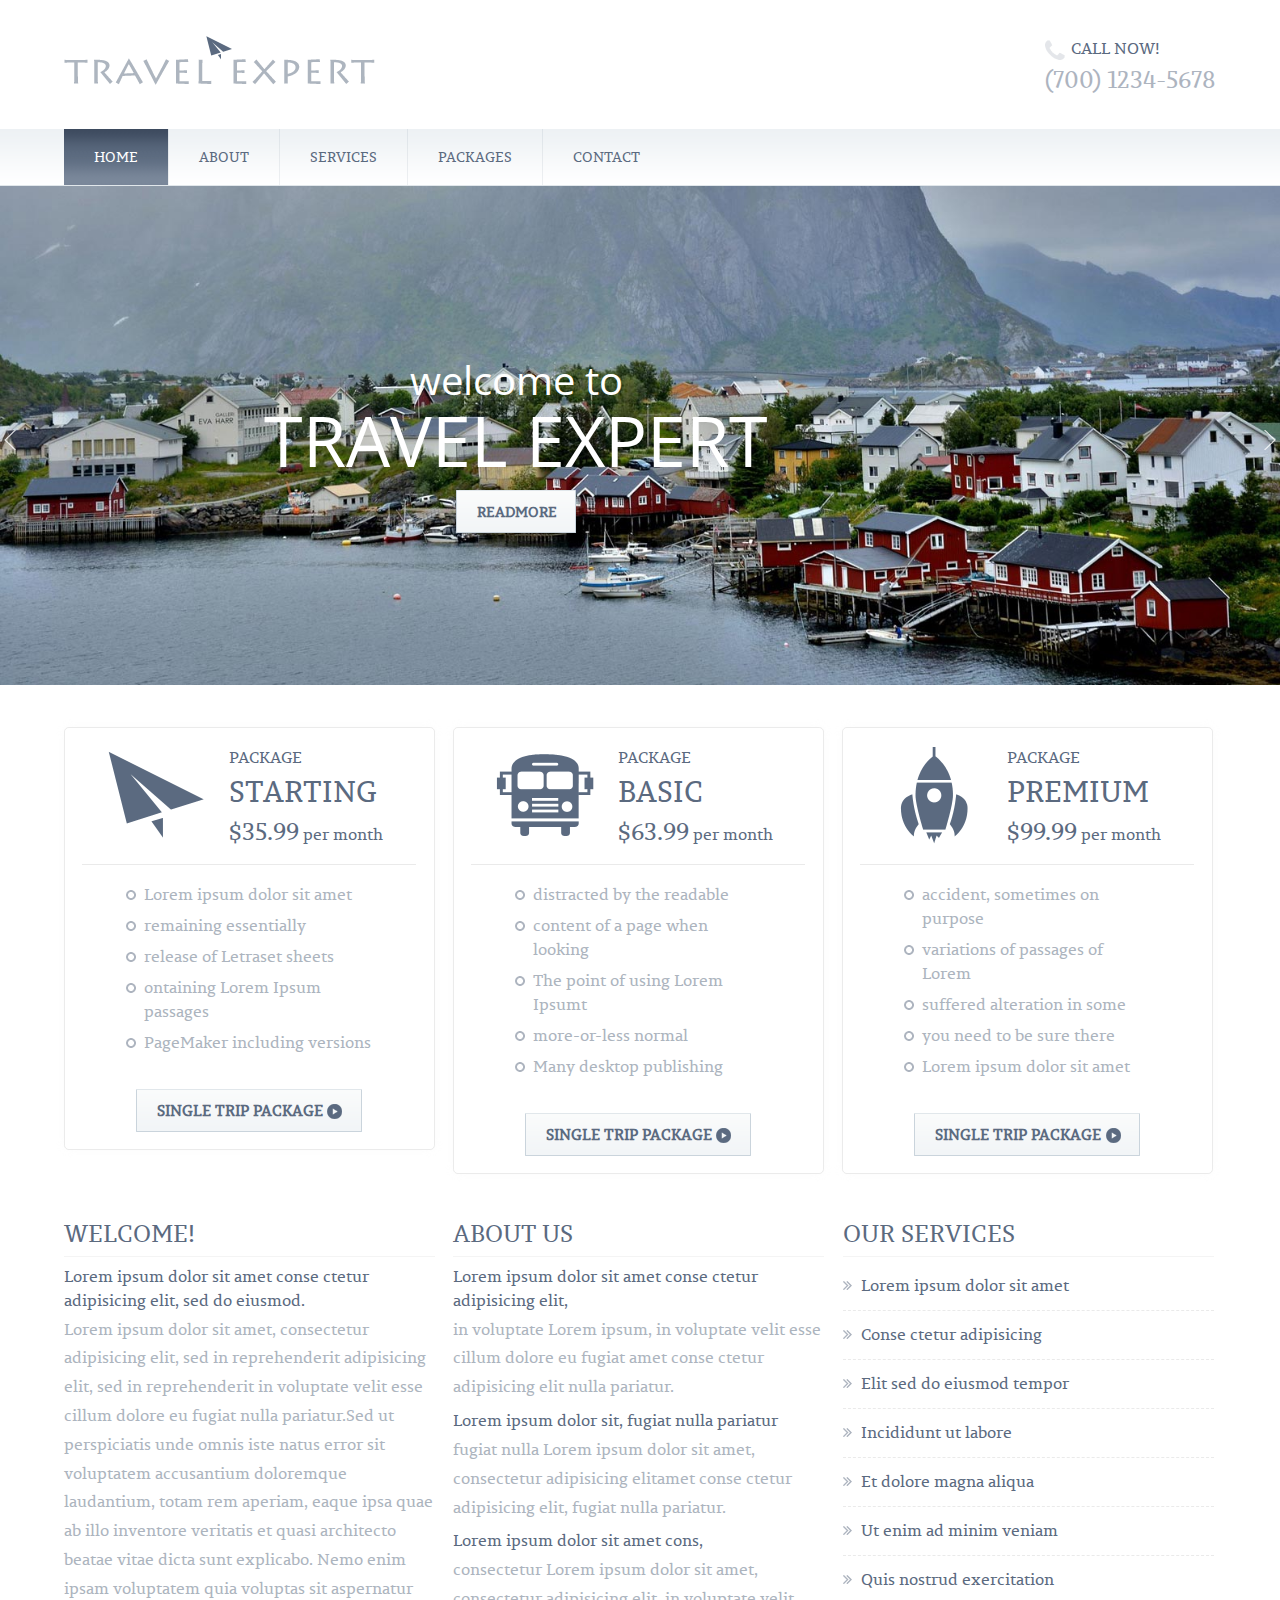
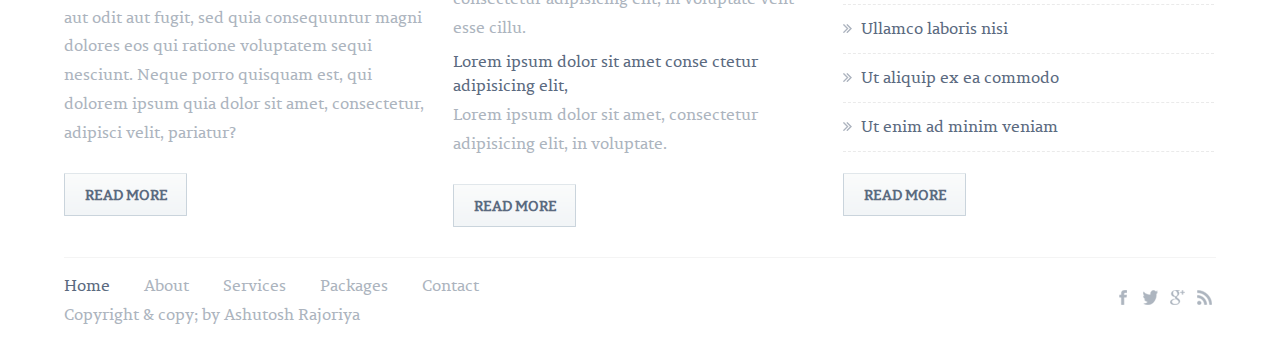
<file: index.html>
<!DOCTYPE HTML>
<html>
	<head>
		<title>Travelexpert Website Template | Home :: W3layouts</title>
		<link href="css/style.css" rel="stylesheet" type="text/css"  media="all" />
        <link rel="stylesheet" type="text/css" href="css/style1.css" />
        <link href='//fonts.googleapis.com/css?family=Open+Sans+Condensed:300|Playfair+Display:400italic' rel='stylesheet' type='text/css' />
	</head>
	<body>
		<!----start-wrap--->
		<div class="wrap">
			<!----start-header--->
			<div class="header">
				<!----start-logo--->
				<div class="logo">
					<a href="index.html"><img src="images/logo.png" title="logo" /></a>
				</div>
				<!----End-logo--->
				<!----start-contactinfo--->
				<div class="contact-info">
					<p><img src="images/c-icon.png" title="contact-info" />CALL NOW!</p>
					<p><span>(700) 1234-5678</span></p>
				</div>
				<div class="clear"> </div>
				<!----End-contactinfo--->
				</div>
				</div>
				<!----End-header--->
				<!---start-top-nav---->
				<div class="top-nav">
					<div class="wrap">
						<ul>
							<li class="active"><a href="index.html">Home</a></li>
							<li><a href="about.html">About</a></li>
							<li><a href="services.html">Services</a></li>
							<li><a href="pakages.html">Packages</a></li>
							<li><a href="contact.html">Contact</a></li>
							<div class="clear"> </div>
						</ul>
					</div>
				</div>
				<!-- Slider  -->
				<div class="callbacks_container w3-layouts">
					<ul class="rslides callbacks callbacks1 agileits" id="slider4">
					  <li id="callbacks1_s1" class="" style="float: none; position: absolute; opacity: 0; z-index: 1; display: list-item; transition: opacity 500ms ease-in-out;">
						<img src="images/slider-image1.jpg" alt="home" />
						<div class="caption text-center ei-title"> <h2>welcome to</h2>
							<h3>Travel Expert</h3>
							<a href="#">ReadMore</a>
						</div>
					  </li>
					   <li id="callbacks1_s2" class="" style="float: none; position: absolute; opacity: 0; z-index: 1; display: list-item; transition: opacity 500ms ease-in-out;">
						<img src="images/slider-image2.jpg" alt="home" />
						<div class="caption text-center ei-title"> <h2>welcome to</h2>
							<h3>Travel Expert</h3>
						</div>
					 </li>
					  <li id="callbacks1_s3" class="callbacks1_on" style="float: left; position: relative; opacity: 1; z-index: 2; display: list-item; transition: opacity 500ms ease-in-out;">
						<img src="images/slider-image3.jpg" alt="home" />
						<div class="caption text-center ei-title"> <h2>welcome to</h2>
							<h3>Travel Expert</h3>
						</div>
					 </li>
					  <li id="callbacks1_s4" class="callbacks1_on" style="float: left; position: relative; opacity: 1; z-index: 2; display: list-item; transition: opacity 500ms ease-in-out;">
						<img src="images/slider-image4.jpg" alt="home" />
						<div class="caption text-center ei-title"> <h2>welcome to</h2>
							<h3>Travel Expert</h3>
						</div>
					 </li>
					  <li id="callbacks1_s5" class="callbacks1_on" style="float: left; position: relative; opacity: 1; z-index: 2; display: list-item; transition: opacity 500ms ease-in-out;">
						<img src="images/slider-image5.jpg" alt="home" />
						<div class="caption text-center ei-title"> <h2>welcome to</h2>
							<h3>Travel Expert</h3>
						</div>
					 </li>
					  <li id="callbacks1_s6" class="callbacks1_on" style="float: left; position: relative; opacity: 1; z-index: 2; display: list-item; transition: opacity 500ms ease-in-out;">
						<img src="images/slider-image6.jpg" alt="home" />
						<div class="caption text-center ei-title"> <h2>welcome to</h2>
							<h3>Travel Expert</h3>
						</div>
					</li>
					</ul>
							<a href="#" class="callbacks_nav callbacks1_nav prev">Previous</a><a href="#" class="callbacks_nav callbacks1_nav next">Next</a>
				  </div>
				   <!-- /Slider  -->
			  </div><!-- wrapper -->
        <script type="text/javascript" src="js/jquery.min.js"></script>
				</div>
				<!---End-image-slider---->
				<div class="clear"> </div>
				<!---start-content----->
				<div class="wrap">
				<div class="content">
					<div class="grids">
						<div class="section group">
				<div class="col_1_of_3 span_1_of_3">
					<div class="grid-head">
						<div class="grid-icon">
							<a href="#"><img src="images/g1.png" title="image1" /></a>
						</div>
						<div class="grid-info">
							<p>PACKAGE</p>
							<span>STARTING</span>
							<h4><lable>$35.99</lable> per month</h4>
						</div>
						<div class="clear"> </div>
					</div>
					<div class="grid-liks">
						<ul>
							<li><a href="#">Lorem ipsum dolor sit amet</a></li>
							<li><a href="#">remaining essentially</a></li>
							<li><a href="#">release of Letraset sheets</a></li>
							<li><a href="#">ontaining Lorem Ipsum passages</a></li>
							<li><a href="#">PageMaker including versions</a></li>
						</ul>
					</div>
					<div class="grid-alink">
						<a href="#">Single Trip Package <span> </span></a>
					</div>
				</div>
				<div class="col_1_of_3 span_1_of_3">
					<div class="grid-head">
						<div class="grid-icon">
							<a href="#"><img src="images/g2.png" title="image1" /></a>
						</div>
						<div class="grid-info">
							<p>PACKAGE</p>
							<span>BASIC</span>
							<h4><lable>$63.99</lable> per month</h4>
						</div>
						<div class="clear"> </div>
					</div>
					<div class="grid-liks">
						<ul>
							<li><a href="#">distracted by the readable</a></li>
							<li><a href="#">content of a page when looking</a></li>
							<li><a href="#">The point of using Lorem Ipsumt</a></li>
							<li><a href="#">more-or-less normal </a></li>
							<li><a href="#">Many desktop publishing </a></li>
						</ul>
					</div>
					<div class="grid-alink">
						<a href="#">Single Trip Package <span> </span></a>
					</div>
				</div>
				<div class="col_1_of_3 span_1_of_3">
					<div class="grid-head">
						<div class="grid-icon">
							<a href="#"><img src="images/g3.png" title="image1" /></a>
						</div>
						<div class="grid-info">
							<p>PACKAGE</p>
							<span>PREMIUM</span>
							<h4><lable>$99.99</lable> per month</h4>
						</div>
						<div class="clear"> </div>
					</div>
					<div class="grid-liks">
						<ul>
							<li><a href="#">accident, sometimes on purpose</a></li>
							<li><a href="#">variations of passages of Lorem</a></li>
							<li><a href="#">suffered alteration in some</a></li>
							<li><a href="#">you need to be sure there </a></li>
							<li><a href="#">Lorem ipsum dolor sit amet</a></li>
						</ul>
					</div>
					<div class="grid-alink">
						<a href="#">Single Trip Package <span> </span></a>
					</div>
				</div>
			</div>
					</div>
					<div class="boxs">
						<div class="section group">
				<div class="grid_1_of_3 images_1_of_3">
					  <h3>WELCOME!</h3>
					  <span>Lorem ipsum dolor sit amet conse ctetur adipisicing elit, sed do eiusmod.</span>
					  <p>Lorem ipsum dolor sit amet, consectetur adipisicing elit, sed in reprehenderit adipisicing elit, sed in reprehenderit in voluptate velit esse cillum dolore eu fugiat nulla pariatur.Sed ut perspiciatis unde omnis iste natus error sit voluptatem accusantium doloremque laudantium, totam rem aperiam, eaque ipsa quae ab illo inventore veritatis et quasi architecto beatae vitae dicta sunt explicabo. Nemo enim ipsam voluptatem quia voluptas sit aspernatur aut odit aut fugit, sed quia consequuntur magni dolores eos qui ratione voluptatem sequi nesciunt. Neque porro quisquam est, qui dolorem ipsum quia dolor sit amet, consectetur, adipisci velit,  pariatur?</p>
				     <div class="button"><span><a href="#">Read More</a></span></div>
				</div>
				<div class="grid_1_of_3 images_1_of_3">
					  <h3>ABOUT US</h3>
					  <span>Lorem ipsum dolor sit amet conse ctetur adipisicing elit,</span>
					  <p>in voluptate Lorem ipsum, in voluptate velit esse cillum dolore eu fugiat amet conse ctetur adipisicing elit nulla pariatur.</p>
					  <span>Lorem ipsum dolor sit, fugiat nulla pariatur</span>
					  <p>fugiat nulla Lorem ipsum dolor sit amet, consectetur adipisicing elitamet conse ctetur adipisicing elit, fugiat nulla pariatur.</p>
					  <span>Lorem ipsum dolor sit amet cons,</span>
					  <p>consectetur Lorem ipsum dolor sit amet, consectetur adipisicing elit, in voluptate velit esse cillu.</p>
					  <span>Lorem ipsum dolor sit amet conse ctetur adipisicing elit,</span>
					  <p>Lorem ipsum dolor sit amet, consectetur adipisicing elit, in voluptate.</p>
					  
				     <div class="button"><span><a href="#">Read More</a></span></div>
				</div>
				<div class="grid_1_of_3 images_1_of_3">
					  <h3>OUR SERVICES</h3>
					  <ul>
					  	<li><a href="#">Lorem ipsum dolor sit amet</a></li>
					  	<li><a href="#">Conse ctetur adipisicing</a></li>
					  	<li><a href="#">Elit sed do eiusmod tempor</a></li>
					  	<li><a href="#">Incididunt ut labore</a></li>
					  	<li><a href="#">Et dolore magna aliqua</a></li>
					  	<li><a href="#">Ut enim ad minim veniam</a></li>
					  	<li><a href="#">Quis nostrud exercitation</a></li>
					  	<li><a href="#">Ullamco laboris nisi</a></li>
					  	<li><a href="#">Ut aliquip ex ea commodo</a></li>
					  	<li><a href="#">Ut enim ad minim veniam</a></li>
					  </ul>
				     <div class="button"><span><a href="#">Read More</a></span></div>
				</div>
			</div>
					</div>
					<div class="clear"> </div>
					<div class="footer">
						<div class="footer-left">
							<ul>
								<li class="corrent"><a href="index.html">Home</a></li>
								<li><a href="about.html">About</a></li>
								<li><a href="services.html">Services</a></li>
								<li><a href="pakages.html">Packages</a></li>
								<li><a href="contact.html">Contact</a></li>
							</ul>
							<p>Copyright & copy; by Ashutosh Rajoriya</a></p>
						</div>
						<div class="footer-right">
							<ul>
								<li><a href="#"><img src="images/facebook.png" title="Facebook" /></a></li>
								<li><a href="#"><img src="images/twitter.png" title="Twitter" /></a></li>
								<li><a href="#"><img src="images/gpluse.png" title="Google+" /></a></li>
								<li><a href="#"><img src="images/rss.png" title="Rss" /></a></li>
							</ul>
						</div>
						<div class="clear"> </div>
					</div>
				</div>
				<!----End-wrap--->
				</div>
				<!-- Banner-plugin -->
<script src="js/responsiveslides.min.js"></script>
<script>
// You can also use "$(window).load(function() {"
$(function () {
  // Slider
  $("#slider4").responsiveSlides({
	auto:true,
	pager: false,
	nav: true,
	speed: 500,
	namespace: "callbacks",
	before: function () {
	  $('.events').append("<li>before event fired.</li>");
	},
	after: function () {
	  $('.events').append("<li>after event fired.</li>");
	}
  });

});
</script>
<!-- //Banner-plugin -->

	</body>
</html>
</file>
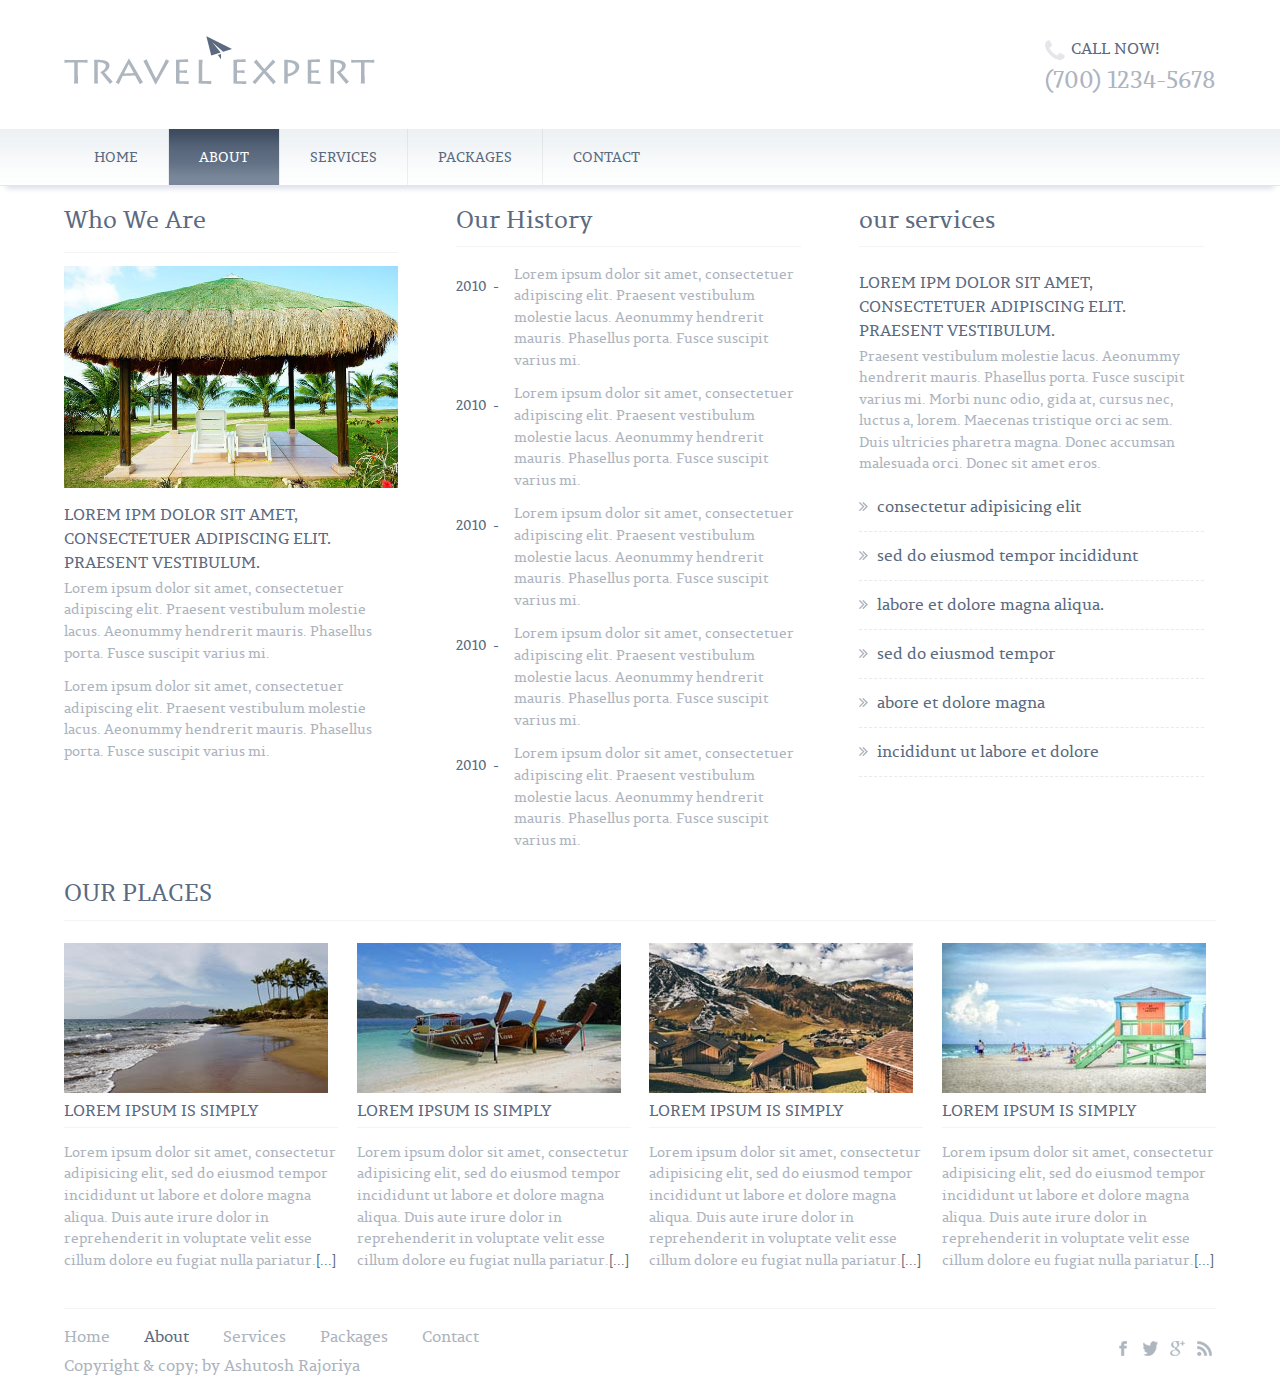
<file: about.html>
<!DOCTYPE HTML>
<html>
	<head>
		<title>Travelexpert Website Template | About :: W3layouts</title>
		<link href="css/style.css" rel="stylesheet" type="text/css"  media="all" />
        <link rel="stylesheet" type="text/css" href="css/style1.css" />
        <link href='//fonts.googleapis.com/css?family=Open+Sans+Condensed:300|Playfair+Display:400italic' rel='stylesheet' type='text/css' />
	</head>
	<body>
		<!----start-wrap--->
		<div class="wrap">
			<!----start-header--->
			<div class="header">
				<!----start-logo--->
				<div class="logo">
					<a href="index.html"><img src="images/logo.png" title="logo" /></a>
				</div>
				<!----End-logo--->
				<!----start-contactinfo--->
				<div class="contact-info">
					<p><img src="images/c-icon.png" title="contact-info" />CALL NOW!</p>
					<p><span>(700) 1234-5678</span></p>
				</div>
				<div class="clear"> </div>
				<!----End-contactinfo--->
				</div>
				</div>
				<!----End-header--->
				<!---start-top-nav---->
				<div class="top-nav">
					<div class="wrap">
						<ul>
							<li><a href="index.html">Home</a></li>
							<li class="active"><a href="about.html">About</a></li>
							<li><a href="services.html">Services</a></li>
							<li><a href="pakages.html">Packages</a></li>
							<li><a href="contact.html">Contact</a></li>
							<div class="clear"> </div>
						</ul>
					</div>
				</div>
				<!---End-top-nav---->
				
				<!---start-content----->
				<div class="wrap">
				<div class="content">
					<div class="about-topgrid1">
										<h3>Who We Are</h3>
										<img src="images/01.jpg" title="name">
										<h4>LOREM IPM DOLOR SIT AMET, CONSECTETUER ADIPISCING ELIT. PRAESENT VESTIBULUM.</h4>
										<p>Lorem ipsum dolor sit amet, consectetuer adipiscing elit. Praesent vestibulum molestie lacus. Aeonummy hendrerit mauris. Phasellus porta. Fusce suscipit varius mi.</p>
										<p>Lorem ipsum dolor sit amet, consectetuer adipiscing elit. Praesent vestibulum molestie lacus. Aeonummy hendrerit mauris. Phasellus porta. Fusce suscipit varius mi.</p>
									</div>
					<div class="about-histore">
									<h3>Our History</h3>
									<div class="historey-lines">
										<ul>
											<li><span>2010 &nbsp;-</span></li>
											<li><p>Lorem ipsum dolor sit amet, consectetuer adipiscing elit. Praesent vestibulum molestie lacus. Aeonummy hendrerit mauris. Phasellus porta. Fusce suscipit varius mi.</p></li>
											<div class="clear"> </div>
										</ul>
									</div>
									<div class="historey-lines">
										<ul>
											<li><span>2010 &nbsp;-</span></li>
											<li><p>Lorem ipsum dolor sit amet, consectetuer adipiscing elit. Praesent vestibulum molestie lacus. Aeonummy hendrerit mauris. Phasellus porta. Fusce suscipit varius mi.</p></li>
											<div class="clear"> </div>
										</ul>
									</div>
									<div class="historey-lines">
										<ul>
											<li><span>2010 &nbsp;-</span></li>
											<li><p>Lorem ipsum dolor sit amet, consectetuer adipiscing elit. Praesent vestibulum molestie lacus. Aeonummy hendrerit mauris. Phasellus porta. Fusce suscipit varius mi.</p></li>
											<div class="clear"> </div>
										</ul>
									</div>
									<div class="historey-lines">
										<ul>
											<li><span>2010 &nbsp;-</span></li>
											<li><p>Lorem ipsum dolor sit amet, consectetuer adipiscing elit. Praesent vestibulum molestie lacus. Aeonummy hendrerit mauris. Phasellus porta. Fusce suscipit varius mi.</p></li>
											<div class="clear"> </div>
										</ul>
									</div>
									<div class="historey-lines">
										<ul>
											<li><span>2010 &nbsp;-</span></li>
											<li><p>Lorem ipsum dolor sit amet, consectetuer adipiscing elit. Praesent vestibulum molestie lacus. Aeonummy hendrerit mauris. Phasellus porta. Fusce suscipit varius mi.</p></li>
											<div class="clear"> </div>
										</ul>
									</div>
									<div class="clear"> </div>
								</div>
					<div class="about-services">
									<h3>our services</h3>
									<h4>LOREM IPM DOLOR SIT AMET, CONSECTETUER ADIPISCING ELIT. PRAESENT VESTIBULUM.</h4>
									<p>Praesent vestibulum molestie lacus. Aeonummy hendrerit mauris. Phasellus porta. Fusce suscipit varius mi. Morbi nunc odio, gida at, cursus nec, luctus a, lorem. Maecenas tristique orci ac sem. Duis ultricies pharetra magna. Donec accumsan malesuada orci. Donec sit amet eros.</p>
									<ul>
										<li><a href="#">consectetur adipisicing elit</a></li>
										<li><a href="#">sed do eiusmod tempor incididunt</a></li>
										<li><a href="#">labore et dolore magna aliqua.</a></li>
										<li><a href="#">sed do eiusmod tempor</a></li>
										<li><a href="#">abore et dolore magna</a></li>
										<li><a href="#">incididunt ut labore et dolore</a></li>
										<div class="clear"> </div>
									</ul>
								</div>
								<div class="clear"> </div>
								<div class="ourteam">
									<h3>Our Places</h3>
									<div class="section group">
										<div class="grid_1_of_4 images_1_of_4">
											 <img src="images/t1.jpg">
											 <h3>Lorem Ipsum is simply </h3>
											 <p>Lorem ipsum dolor sit amet, consectetur adipisicing elit, sed do eiusmod tempor incididunt ut labore et dolore magna aliqua. Duis aute irure dolor in reprehenderit in voluptate velit esse cillum dolore eu fugiat nulla pariatur.<a href="#">[...]</a></p>
										</div>
										<div class="grid_1_of_4 images_1_of_4">
											 <img src="images/t2.jpg">
											 <h3>Lorem Ipsum is simply </h3>
											 <p>Lorem ipsum dolor sit amet, consectetur adipisicing elit, sed do eiusmod tempor incididunt ut labore et dolore magna aliqua. Duis aute irure dolor in reprehenderit in voluptate velit esse cillum dolore eu fugiat nulla pariatur.<a href="#">[...]</a></p>
										</div>
										<div class="grid_1_of_4 images_1_of_4">
											 <img src="images/t3.jpg">
											 <h3>Lorem Ipsum is simply </h3>
											 <p>Lorem ipsum dolor sit amet, consectetur adipisicing elit, sed do eiusmod tempor incididunt ut labore et dolore magna aliqua. Duis aute irure dolor in reprehenderit in voluptate velit esse cillum dolore eu fugiat nulla pariatur.<a href="#">[...]</a></p>
										</div>
										<div class="grid_1_of_4 images_1_of_4">
											 <img src="images/t4.jpg">
											 <h3>Lorem Ipsum is simply </h3>
											 <p>Lorem ipsum dolor sit amet, consectetur adipisicing elit, sed do eiusmod tempor incididunt ut labore et dolore magna aliqua. Duis aute irure dolor in reprehenderit in voluptate velit esse cillum dolore eu fugiat nulla pariatur.<a href="#">[...]</a></p>
										</div>
									</div>
								</div>
					<div class="clear"> </div>
					<div class="footer">
						<div class="footer-left">
							<ul>
								<li><a href="index.html">Home</a></li>
								<li class="corrent"><a href="about.html">About</a></li>
								<li><a href="services.html">Services</a></li>
								<li><a href="pakages.html">Packages</a></li>
								<li><a href="contact.html">Contact</a></li>
							</ul>
							<p>Copyright & copy; by Ashutosh Rajoriya</a></p>
						</div>
						<div class="footer-right">
							<ul>
								<li><a href="#"><img src="images/facebook.png" title="Facebook" /></a></li>
								<li><a href="#"><img src="images/twitter.png" title="Twitter" /></a></li>
								<li><a href="#"><img src="images/gpluse.png" title="Google+" /></a></li>
								<li><a href="#"><img src="images/rss.png" title="Rss" /></a></li>
							</ul>
						</div>
						<div class="clear"> </div>
					</div>
				</div>
				<!----End-wrap--->
				</div>
	</body>
</html>
</file>
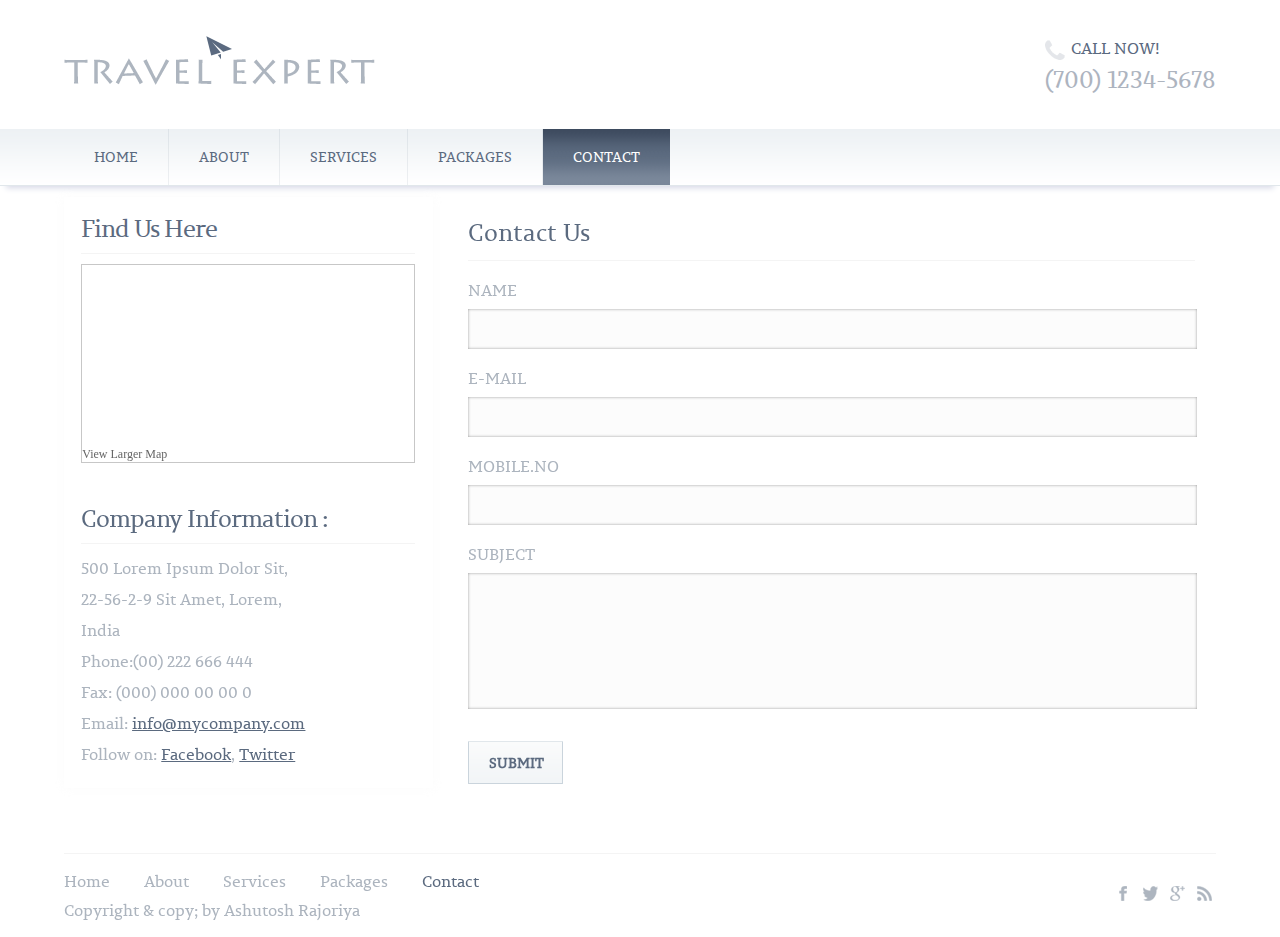
<file: contact.html>
<!DOCTYPE HTML>
<html>
	<head>
		<title>Travelexpert Website Template | contact :: W3layouts</title>
		<link href="css/style.css" rel="stylesheet" type="text/css"  media="all" />
        <link rel="stylesheet" type="text/css" href="css/style1.css" />
        <link href='//fonts.googleapis.com/css?family=Open+Sans+Condensed:300|Playfair+Display:400italic' rel='stylesheet' type='text/css' />
	</head>
	<body>
		<!----start-wrap--->
		<div class="wrap">
			<!----start-header--->
			<div class="header">
				<!----start-logo--->
				<div class="logo">
					<a href="index.html"><img src="images/logo.png" title="logo" /></a>
				</div>
				<!----End-logo--->
				<!----start-contactinfo--->
				<div class="contact-info">
					<p><img src="images/c-icon.png" title="contact-info" />CALL NOW!</p>
					<p><span>(700) 1234-5678</span></p>
				</div>
				<div class="clear"> </div>
				<!----End-contactinfo--->
				</div>
				</div>
				<!----End-header--->
				<!---start-top-nav---->
				<div class="top-nav">
					<div class="wrap">
						<ul>
							<li><a href="index.html">Home</a></li>
							<li><a href="about.html">About</a></li>
							<li><a href="services.html">Services</a></li>
							<li><a href="pakages.html">Packages</a></li>
							<li class="active"><a href="contact.html">Contact</a></li>
							<div class="clear"> </div>
						</ul>
					</div>
				</div>
				<!---End-top-nav---->
				
				<!---start-content----->
				<div class="wrap">
				<div class="content">
					<div class="contact">
						<div class="section group">				
				<div class="col span_1_of_3">
					<div class="contact_info">
			    	 	<h3>Find Us Here</h3>
			    	 		<div class="map">
					   			<iframe width="100%" height="175" frameborder="0" scrolling="no" marginheight="0" marginwidth="0" src="https://maps.google.co.in/maps?f=q&amp;source=s_q&amp;hl=en&amp;geocode=&amp;q=Lighthouse+Point,+FL,+United+States&amp;aq=4&amp;oq=light&amp;sll=26.275636,-80.087265&amp;sspn=0.04941,0.104628&amp;ie=UTF8&amp;hq=&amp;hnear=Lighthouse+Point,+Broward,+Florida,+United+States&amp;t=m&amp;z=14&amp;ll=26.275636,-80.087265&amp;output=embed"></iframe><br><small><a href="https://maps.google.co.in/maps?f=q&amp;source=embed&amp;hl=en&amp;geocode=&amp;q=Lighthouse+Point,+FL,+United+States&amp;aq=4&amp;oq=light&amp;sll=26.275636,-80.087265&amp;sspn=0.04941,0.104628&amp;ie=UTF8&amp;hq=&amp;hnear=Lighthouse+Point,+Broward,+Florida,+United+States&amp;t=m&amp;z=14&amp;ll=26.275636,-80.087265" style="color:#666;text-align:left;font-size:12px">View Larger Map</a></small>
					   		</div>
      				</div>
      			<div class="company_address">
				     	<h3>Company Information :</h3>
						    	<p>500 Lorem Ipsum Dolor Sit,</p>
						   		<p>22-56-2-9 Sit Amet, Lorem,</p>
						   		<p>India</p>
				   		<p>Phone:(00) 222 666 444</p>
				   		<p>Fax: (000) 000 00 00 0</p>
				 	 	<p>Email: <span><a href="ashutoshrajoriya0@gmail.com">info@mycompany.com</a></span></p>
				   		<p>Follow on: <span>Facebook</span>, <span>Twitter</span></p>
				   </div>
				</div>				
				<div class="col span_2_of_3">
				  <div class="contact-form">
				  	<h3>Contact Us</h3>
					    <form>
					    	<div>
						    	<span><label>NAME</label></span>
						    	<span><input type="text" value=""></span>
						    </div>
						    <div>
						    	<span><label>E-MAIL</label></span>
						    	<span><input type="text" value=""></span>
						    </div>
						    <div>
						     	<span><label>MOBILE.NO</label></span>
						    	<span><input type="text" value=""></span>
						    </div>
						    <div>
						    	<span><label>SUBJECT</label></span>
						    	<span><textarea> </textarea></span>
						    </div>
						   <div>
						   		<span><input type="submit" value="Submit"></span>
						  </div>
					    </form>
				    </div>
  				</div>				
			  </div>
					</div>
					<div class="clear"> </div>
					<div class="footer">
						<div class="footer-left">
							<ul>
								<li><a href="index.html">Home</a></li>
								<li><a href="about.html">About</a></li>
								<li><a href="services.html">Services</a></li>
								<li><a href="pakages.html">Packages</a></li>
								<li class="corrent"><a href="contact.html">Contact</a></li>
							</ul>
							<p>Copyright & copy; by Ashutosh Rajoriya</a></p>
						</div>
						<div class="footer-right">
							<ul>
								<li><a href="#"><img src="images/facebook.png" title="Facebook" /></a></li>
								<li><a href="#"><img src="images/twitter.png" title="Twitter" /></a></li>
								<li><a href="#"><img src="images/gpluse.png" title="Google+" /></a></li>
								<li><a href="#"><img src="images/rss.png" title="Rss" /></a></li>
							</ul>
						</div>
						<div class="clear"> </div>
					</div>
				</div>
				<!----End-wrap--->
				</div>
	</body>
</html>
</file>
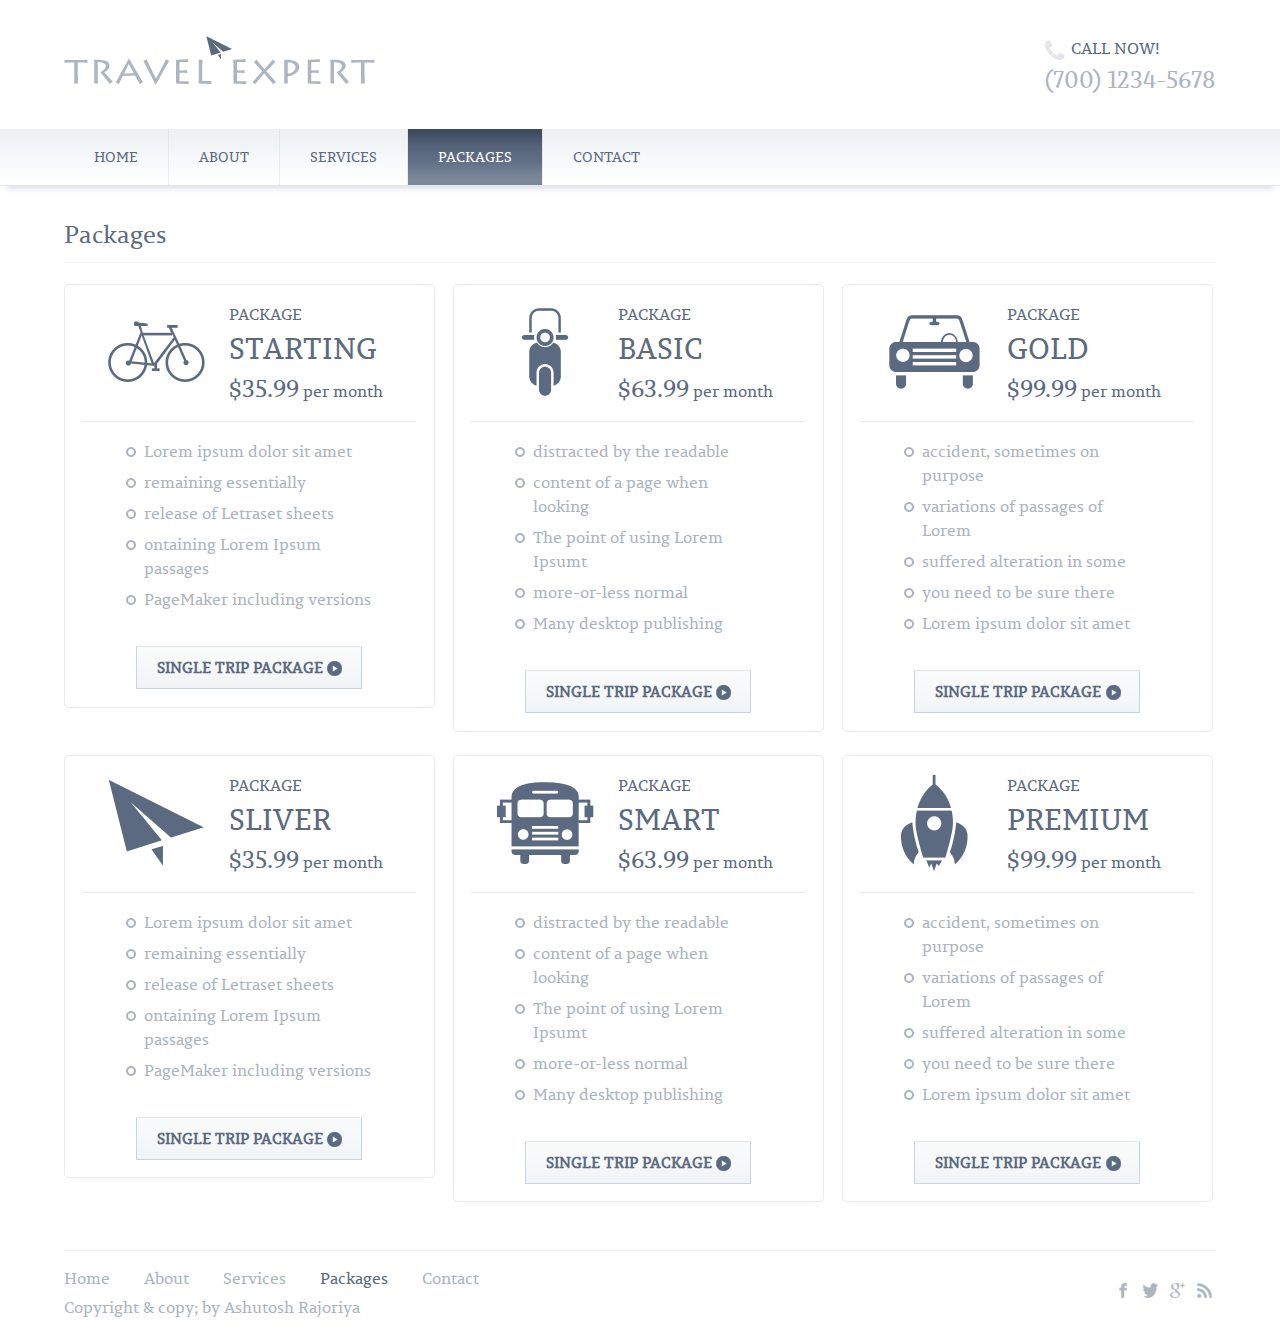
<file: pakages.html>
<!DOCTYPE HTML>
<html>
	<head>
		<title>Travelexpert Website Template | Packages :: W3layouts</title>
		<link href="css/style.css" rel="stylesheet" type="text/css"  media="all" />
        <link rel="stylesheet" type="text/css" href="css/style1.css" />
        <link href='//fonts.googleapis.com/css?family=Open+Sans+Condensed:300|Playfair+Display:400italic' rel='stylesheet' type='text/css' />
	</head>
	<body>
		<!----start-wrap--->
		<div class="wrap">
			<!----start-header--->
			<div class="header">
				<!----start-logo--->
				<div class="logo">
					<a href="index.html"><img src="images/logo.png" title="logo" /></a>
				</div>
				<!----End-logo--->
				<!----start-contactinfo--->
				<div class="contact-info">
					<p><img src="images/c-icon.png" title="contact-info" />CALL NOW!</p>
					<p><span>(700) 1234-5678</span></p>
				</div>
				<div class="clear"> </div>
				<!----End-contactinfo--->
				</div>
				</div>
				<!----End-header--->
				<!---start-top-nav---->
				<div class="top-nav">
					<div class="wrap">
						<ul>
							<li><a href="index.html">Home</a></li>
							<li><a href="about.html">About</a></li>
							<li><a href="services.html">Services</a></li>
							<li class="active"><a href="pakages.html">Packages</a></li>
							<li><a href="contact.html">Contact</a></li>
							<div class="clear"> </div>
						</ul>
					</div>
				</div>
				<!---End-top-nav---->
				
				<!---start-content----->
				<div class="wrap">
				<div class="content">
					<div class="grids">
						<h5>Packages</h5>
						<div class="section group">
				<div class="col_1_of_3 span_1_of_3">
					<div class="grid-head">
						<div class="grid-icon">
							<a href="#"><img src="images/p1.png" title="image1" /></a>
						</div>
						<div class="grid-info">
							<p>PACKAGE</p>
							<span>STARTING</span>
							<h4><lable>$35.99</lable> per month</h4>
						</div>
						<div class="clear"> </div>
					</div>
					<div class="grid-liks">
						<ul>
							<li><a href="#">Lorem ipsum dolor sit amet</a></li>
							<li><a href="#">remaining essentially</a></li>
							<li><a href="#">release of Letraset sheets</a></li>
							<li><a href="#">ontaining Lorem Ipsum passages</a></li>
							<li><a href="#">PageMaker including versions</a></li>
						</ul>
					</div>
					<div class="grid-alink">
						<a href="#">Single Trip Package <span> </span></a>
					</div>
				</div>
				<div class="col_1_of_3 span_1_of_3">
					<div class="grid-head">
						<div class="grid-icon">
							<a href="#"><img src="images/p2.png" title="image1" /></a>
						</div>
						<div class="grid-info">
							<p>PACKAGE</p>
							<span>BASIC</span>
							<h4><lable>$63.99</lable> per month</h4>
						</div>
						<div class="clear"> </div>
					</div>
					<div class="grid-liks">
						<ul>
							<li><a href="#">distracted by the readable</a></li>
							<li><a href="#">content of a page when looking</a></li>
							<li><a href="#">The point of using Lorem Ipsumt</a></li>
							<li><a href="#">more-or-less normal </a></li>
							<li><a href="#">Many desktop publishing </a></li>
						</ul>
					</div>
					<div class="grid-alink">
						<a href="#">Single Trip Package <span> </span></a>
					</div>
				</div>
				<div class="col_1_of_3 span_1_of_3">
					<div class="grid-head">
						<div class="grid-icon">
							<a href="#"><img src="images/p3.png" title="image1" /></a>
						</div>
						<div class="grid-info">
							<p>PACKAGE</p>
							<span>GOLD</span>
							<h4><lable>$99.99</lable> per month</h4>
						</div>
						<div class="clear"> </div>
					</div>
					<div class="grid-liks">
						<ul>
							<li><a href="#">accident, sometimes on purpose</a></li>
							<li><a href="#">variations of passages of Lorem</a></li>
							<li><a href="#">suffered alteration in some</a></li>
							<li><a href="#">you need to be sure there </a></li>
							<li><a href="#">Lorem ipsum dolor sit amet</a></li>
						</ul>
					</div>
					<div class="grid-alink">
						<a href="#">Single Trip Package <span> </span></a>
					</div>
				</div>
			</div>
			<div class="section group">
				<div class="col_1_of_3 span_1_of_3">
					<div class="grid-head">
						<div class="grid-icon">
							<a href="#"><img src="images/g1.png" title="image1" /></a>
						</div>
						<div class="grid-info">
							<p>PACKAGE</p>
							<span>SLIVER</span>
							<h4><lable>$35.99</lable> per month</h4>
						</div>
						<div class="clear"> </div>
					</div>
					<div class="grid-liks">
						<ul>
							<li><a href="#">Lorem ipsum dolor sit amet</a></li>
							<li><a href="#">remaining essentially</a></li>
							<li><a href="#">release of Letraset sheets</a></li>
							<li><a href="#">ontaining Lorem Ipsum passages</a></li>
							<li><a href="#">PageMaker including versions</a></li>
						</ul>
					</div>
					<div class="grid-alink">
						<a href="#">Single Trip Package <span> </span></a>
					</div>
				</div>
				<div class="col_1_of_3 span_1_of_3">
					<div class="grid-head">
						<div class="grid-icon">
							<a href="#"><img src="images/g2.png" title="image1" /></a>
						</div>
						<div class="grid-info">
							<p>PACKAGE</p>
							<span>SMART</span>
							<h4><lable>$63.99</lable> per month</h4>
						</div>
						<div class="clear"> </div>
					</div>
					<div class="grid-liks">
						<ul>
							<li><a href="#">distracted by the readable</a></li>
							<li><a href="#">content of a page when looking</a></li>
							<li><a href="#">The point of using Lorem Ipsumt</a></li>
							<li><a href="#">more-or-less normal </a></li>
							<li><a href="#">Many desktop publishing </a></li>
						</ul>
					</div>
					<div class="grid-alink">
						<a href="#">Single Trip Package <span> </span></a>
					</div>
				</div>
				<div class="col_1_of_3 span_1_of_3">
					<div class="grid-head">
						<div class="grid-icon">
							<a href="#"><img src="images/g3.png" title="image1" /></a>
						</div>
						<div class="grid-info">
							<p>PACKAGE</p>
							<span>PREMIUM</span>
							<h4><lable>$99.99</lable> per month</h4>
						</div>
						<div class="clear"> </div>
					</div>
					<div class="grid-liks">
						<ul>
							<li><a href="#">accident, sometimes on purpose</a></li>
							<li><a href="#">variations of passages of Lorem</a></li>
							<li><a href="#">suffered alteration in some</a></li>
							<li><a href="#">you need to be sure there </a></li>
							<li><a href="#">Lorem ipsum dolor sit amet</a></li>
						</ul>
					</div>
					<div class="grid-alink">
						<a href="#">Single Trip Package <span> </span></a>
					</div>
				</div>
			</div><br /><br />
					</div>
					<div class="clear"> </div>
					<div class="footer">
						<div class="footer-left">
							<ul>
								<li><a href="index.html">Home</a></li>
								<li><a href="about.html">About</a></li>
								<li><a href="services.html">Services</a></li>
								<li class="corrent"><a href="pakages.html">Packages</a></li>
								<li><a href="contact.html">Contact</a></li>
							</ul>
							<p>Copyright & copy; by Ashutosh Rajoriya</a></p>
						</div>
						<div class="footer-right">
							<ul>
								<li><a href="#"><img src="images/facebook.png" title="Facebook" /></a></li>
								<li><a href="#"><img src="images/twitter.png" title="Twitter" /></a></li>
								<li><a href="#"><img src="images/gpluse.png" title="Google+" /></a></li>
								<li><a href="#"><img src="images/rss.png" title="Rss" /></a></li>
							</ul>
						</div>
						<div class="clear"> </div>
					</div>
				</div>
				<!----End-wrap--->
				</div>
	</body>
</html>
</file>
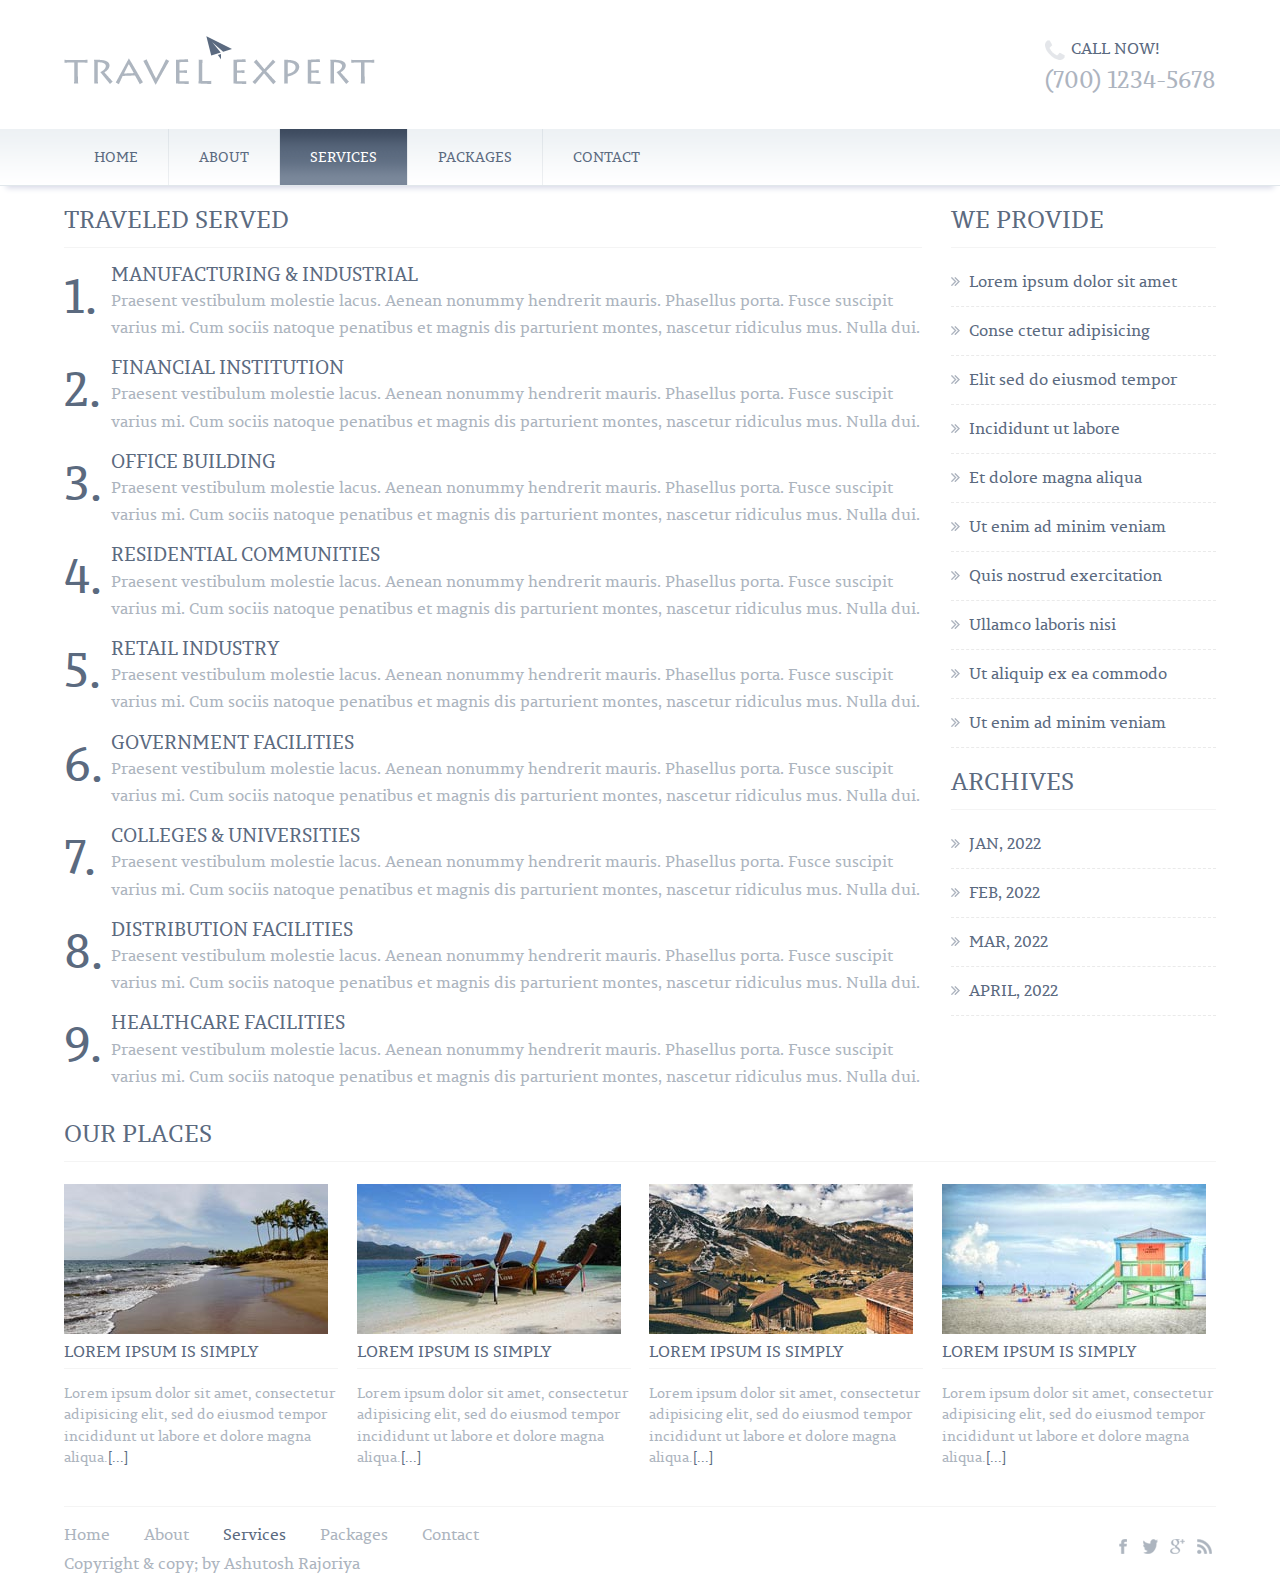
<file: services.html>
<!DOCTYPE HTML>
<html>
	<head>
		<title>Travelexpert Website Template | services :: W3layouts</title>
		<link href="css/style.css" rel="stylesheet" type="text/css"  media="all" />
        <link rel="stylesheet" type="text/css" href="css/style1.css" />
        <link href='//fonts.googleapis.com/css?family=Open+Sans+Condensed:300|Playfair+Display:400italic' rel='stylesheet' type='text/css' />
	</head>
	<body>
		<!----start-wrap--->
		<div class="wrap">
			<!----start-header--->
			<div class="header">
				<!----start-logo--->
				<div class="logo">
					<a href="index.html"><img src="images/logo.png" title="logo" /></a>
				</div>
				<!----End-logo--->
				<!----start-contactinfo--->
				<div class="contact-info">
					<p><img src="images/c-icon.png" title="contact-info" />CALL NOW!</p>
					<p><span>(700) 1234-5678</span></p>
				</div>
				<div class="clear"> </div>
				<!----End-contactinfo--->
				</div>
				</div>
				<!----End-header--->
				<!---start-top-nav---->
				<div class="top-nav">
					<div class="wrap">
						<ul>
							<li><a href="index.html">Home</a></li>
							<li><a href="about.html">About</a></li>
							<li class="active"><a href="services.html">Services</a></li>
							<li><a href="pakages.html">Packages</a></li>
							<li><a href="contact.html">Contact</a></li>
							<div class="clear"> </div>
						</ul>
					</div>
				</div>
				<!---End-top-nav---->
				
				<!---start-content----->
				<div class="wrap">
				<div class="content">
					<div class="services">
						<div class="service-content">
							<h3>TRAVELED SERVED</h3>
							<ul>
								<li><span>1.</span></li>
								<li><p><a href="#">MANUFACTURING & INDUSTRIAL</a>Praesent vestibulum molestie lacus. Aenean nonummy hendrerit mauris. Phasellus porta. Fusce suscipit varius mi. Cum sociis natoque penatibus et magnis dis parturient montes, nascetur ridiculus mus. Nulla dui.</p></li>
								<div class="clear"> </div>
							</ul>
							<ul>
								<li><span>2.</span></li>
								<li><p><a href="#">FINANCIAL INSTITUTION</a>Praesent vestibulum molestie lacus. Aenean nonummy hendrerit mauris. Phasellus porta. Fusce suscipit varius mi. Cum sociis natoque penatibus et magnis dis parturient montes, nascetur ridiculus mus. Nulla dui.</p></li>
								<div class="clear"> </div>
							</ul>
							<ul>
								<li><span>3.</span></li>
								<li><p><a href="#">OFFICE BUILDING</a>Praesent vestibulum molestie lacus. Aenean nonummy hendrerit mauris. Phasellus porta. Fusce suscipit varius mi. Cum sociis natoque penatibus et magnis dis parturient montes, nascetur ridiculus mus. Nulla dui.</p></li>
								<div class="clear"> </div>
							</ul>
							<ul>
								<li><span>4.</span></li>
								<li><p><a href="#">RESIDENTIAL COMMUNITIES</a>Praesent vestibulum molestie lacus. Aenean nonummy hendrerit mauris. Phasellus porta. Fusce suscipit varius mi. Cum sociis natoque penatibus et magnis dis parturient montes, nascetur ridiculus mus. Nulla dui.</p></li>
								<div class="clear"> </div>
							</ul>
							<ul>
								<li><span>5.</span></li>
								<li><p><a href="#">RETAIL INDUSTRY</a>Praesent vestibulum molestie lacus. Aenean nonummy hendrerit mauris. Phasellus porta. Fusce suscipit varius mi. Cum sociis natoque penatibus et magnis dis parturient montes, nascetur ridiculus mus. Nulla dui.</p></li>
								<div class="clear"> </div>
							</ul>
							<ul>
								<li><span>6.</span></li>
								<li><p><a href="#">GOVERNMENT FACILITIES</a>Praesent vestibulum molestie lacus. Aenean nonummy hendrerit mauris. Phasellus porta. Fusce suscipit varius mi. Cum sociis natoque penatibus et magnis dis parturient montes, nascetur ridiculus mus. Nulla dui.</p></li>
								<div class="clear"> </div>
							</ul>
							<ul>
								<li><span>7.</span></li>
								<li><p><a href="#">COLLEGES & UNIVERSITIES</a>Praesent vestibulum molestie lacus. Aenean nonummy hendrerit mauris. Phasellus porta. Fusce suscipit varius mi. Cum sociis natoque penatibus et magnis dis parturient montes, nascetur ridiculus mus. Nulla dui.</p></li>
								<div class="clear"> </div>
							</ul>
							<ul>
								<li><span>8.</span></li>
								<li><p><a href="#">DISTRIBUTION FACILITIES</a>Praesent vestibulum molestie lacus. Aenean nonummy hendrerit mauris. Phasellus porta. Fusce suscipit varius mi. Cum sociis natoque penatibus et magnis dis parturient montes, nascetur ridiculus mus. Nulla dui.</p></li>
								<div class="clear"> </div>
							</ul>
							<ul>
								<li><span>9.</span></li>
								<li><p><a href="#">HEALTHCARE FACILITIES</a>Praesent vestibulum molestie lacus. Aenean nonummy hendrerit mauris. Phasellus porta. Fusce suscipit varius mi. Cum sociis natoque penatibus et magnis dis parturient montes, nascetur ridiculus mus. Nulla dui.</p></li>
								<div class="clear"> </div>
							</ul>
						</div>
						<div class="services-sidebar">
							<h3>WE PROVIDE</h3>
							 <ul>
							  	<li><a href="#">Lorem ipsum dolor sit amet</a></li>
							  	<li><a href="#">Conse ctetur adipisicing</a></li>
							  	<li><a href="#">Elit sed do eiusmod tempor</a></li>
							  	<li><a href="#">Incididunt ut labore</a></li>
							  	<li><a href="#">Et dolore magna aliqua</a></li>
							  	<li><a href="#">Ut enim ad minim veniam</a></li>
							  	<li><a href="#">Quis nostrud exercitation</a></li>
							  	<li><a href="#">Ullamco laboris nisi</a></li>
							  	<li><a href="#">Ut aliquip ex ea commodo</a></li>
							  	<li><a href="#">Ut enim ad minim veniam</a></li>
					 		 </ul>
					 		 <h3>ARCHIVES</h3>
					 		 <ul>
					 		 	<li><a href="#">JAN, 2022</a></li>
					 		 	<li><a href="#">FEB, 2022</a></li>
					 		 	<li><a href="#">MAR, 2022</a></li>
					 		 	<li><a href="#">APRIL, 2022</a></li>
					 		 </ul>
						</div>
						<div class="clear"> </div>
					</div>
								<div class="clear"> </div>
								<div class="ourteam">
									<h3>Our Places</h3>
									<div class="section group">
										<div class="grid_1_of_4 images_1_of_4">
											 <img src="images/t1.jpg">
											 <h3>Lorem Ipsum is simply </h3>
											 <p>Lorem ipsum dolor sit amet, consectetur adipisicing elit, sed do eiusmod tempor incididunt ut labore et dolore magna aliqua.<a href="#">[...]</a></p>
										</div>
										<div class="grid_1_of_4 images_1_of_4">
											 <img src="images/t2.jpg">
											 <h3>Lorem Ipsum is simply </h3>
											 <p>Lorem ipsum dolor sit amet, consectetur adipisicing elit, sed do eiusmod tempor incididunt ut labore et dolore magna aliqua.<a href="#">[...]</a></p>
										</div>
										<div class="grid_1_of_4 images_1_of_4">
											 <img src="images/t3.jpg">
											 <h3>Lorem Ipsum is simply </h3>
											 <p>Lorem ipsum dolor sit amet, consectetur adipisicing elit, sed do eiusmod tempor incididunt ut labore et dolore magna aliqua.<a href="#">[...]</a></p>
										</div>
										<div class="grid_1_of_4 images_1_of_4">
											 <img src="images/t4.jpg">
											 <h3>Lorem Ipsum is simply </h3>
											 <p>Lorem ipsum dolor sit amet, consectetur adipisicing elit, sed do eiusmod tempor incididunt ut labore et dolore magna aliqua.<a href="#">[...]</a></p>
										</div>
									</div>
								</div>
					<div class="clear"> </div>
					<div class="footer">
						<div class="footer-left">
							<ul>
								<li><a href="index.html">Home</a></li>
								<li><a href="about.html">About</a></li>
								<li class="corrent"><a href="services.html">Services</a></li>
								<li><a href="pakages.html">Packages</a></li>
								<li><a href="contact.html">Contact</a></li>
							</ul>
							<p>Copyright & copy; by Ashutosh Rajoriya</a></p>
						</div>
						<div class="footer-right">
							<ul>
								<li><a href="#"><img src="images/facebook.png" title="Facebook" /></a></li>
								<li><a href="#"><img src="images/twitter.png" title="Twitter" /></a></li>
								<li><a href="#"><img src="images/gpluse.png" title="Google+" /></a></li>
								<li><a href="#"><img src="images/rss.png" title="Rss" /></a></li>
							</ul>
						</div>
						<div class="clear"> </div>
					</div>
				</div>
				<!----End-wrap--->
				</div>
	</body>
</html>
</file>
<file: css/style1.css>
/*---
	Author: W3layouts
	Author URL: http://w3layouts.com
	License: Creative Commons Attribution 3.0 Unported
	License URL: http://creativecommons.org/licenses/by/3.0/
---*/
.ei-slider{
	position: relative;
	width: 100%;
	max-width: 1920px;
	height: 450px;
	margin: 0 auto;
}
.ei-slider-loading{
	width: 100%;
	height: 100%;
	position: absolute;
	top: 0px;
	left: 0px;
	z-index:999;
	background:#fff;
	color: #fff;
	text-align: center;
	line-height: 400px;
}
.ei-slider-large{
	height: 100%;
	width: 100%;
	position:relative;
	overflow: hidden;
}
.ei-slider-large li{
	position: absolute;
	top: 0px;
	left: 0px;
	overflow: hidden;
	height: 100%;
	width: 100%;
}
.ei-slider-large li img{
	width: 100%;
}
.ei-title{
	position: absolute;
	right: 40%;
	top: 34%;
	text-align: center;
}
.ei-title h2{
	font-size: 40px;
	line-height: 50px;
	font-family: 'Open Sans Condensed', sans-serif;
	color: #FFFFFF;
}
.ei-title h3{
	font-size: 70px;
	line-height: 70px;
	font-family: 'Open Sans Condensed', sans-serif;
	text-transform: uppercase;
	color: #FFFFFF;
}
.ei-title a{
	font-size: 0.875em;
	font-family: 'permianslabseriftypefaceRg';
	color: #5B6A7F;
	text-transform: uppercase;
	margin-top: 15px;
	background: url(../images/btn_bg.png) 0 0 repeat-x #f2f5f7;
	display: inline-block;
	font-weight: bold;
	color: #5b6a7f;
	line-height: 18px;
	padding: 12px 18px 11px 20px;
	border: 1px solid #cad4dc;
	border-radius: 1px;
	border-top-color: #e1e7eb;
	transition: 0.5s ease;
	-o-transition: 0.5s ease;
	-webkit-transition: 0.5s ease;
}
.ei-title a:hover{
	background: #465467;
	color: #fff;
	border-color: #465467;
	border-top-color: #2d3643;
}
.ei-slider-thumbs{
	height: 13px;
	margin: 0 auto;
	position: relative;
}
.ei-slider-thumbs li{
	position: relative;
	float: left;
	height: 100%;
}
.ei-slider-thumbs li.ei-slider-element{
	top: 0px;
	left: 0px;
	position: absolute;
	height: 100%;
	z-index: 10;
	text-indent: -9000px;
	background: #5B6A7F;
	background: #5B6A7F;
}
.ei-slider-thumbs li a{
	display: block;
	text-indent: -9000px;
	background: #ACB4BE ;
	width: 100%;
	height: 100%;
	cursor: pointer;
	-webkit-box-shadow: 
        0px 1px 1px 0px rgba(0,0,0,0.3), 
        0px 1px 0px 1px rgba(255,255,255,0.5);
	-moz-box-shadow: 
        0px 1px 1px 0px rgba(0,0,0,0.3), 
        0px 1px 0px 1px rgba(255,255,255,0.5);
	box-shadow: 
        0px 1px 1px 0px rgba(0,0,0,0.3), 
        0px 1px 0px 1px rgba(255,255,255,0.5);
	-webkit-transition: background 0.2s ease;
    -moz-transition: background 0.2s ease;
    -o-transition: background 0.2s ease;
    -ms-transition: background 0.2s ease;
    transition: background 0.2s ease;
}
.ei-slider-thumbs li a:hover{
	background-color: #f0f0f0;
}
.ei-slider-thumbs li img{
	position: absolute;
	bottom: 50px;
	opacity: 0;
	z-index: 999;
	max-width: 100%;
	-webkit-transition: all 0.4s ease;
    -moz-transition: all 0.4s ease;
    -o-transition: all 0.4s ease;
    -ms-transition: all 0.4s ease;
    transition: all 0.4s ease;
	-webkit-box-reflect: 
        below 0px -webkit-gradient(
            linear, 
            left top, 
            left bottom, 
            from(transparent), 
            color-stop(50%, transparent), 
            to(rgba(255,255,255,0.3))
            );
	-ms-filter: "progid:DXImageTransform.Microsoft.Alpha(Opacity=0)";
}
.ei-slider-thumbs li:hover img{
	opacity: 1;
	bottom: 13px;
	-ms-filter: "progid:DXImageTransform.Microsoft.Alpha(Opacity=100)";
}

@media screen and (max-width: 1080px) {
	.ei-slider-large li img{
		margin:0 !important;
	}
	.ei-title {
		right: 32%;
	}
}
@media screen and (max-width: 830px) {
	
/*.ei-title{
		position: absolute;
		right: 0px;
		margin-right: 0px;
		width: 100%;
		text-align: center;
		top: auto;
		bottom: 10px;
		background: #fff;
		background: rgba(255,255,255,0.9);
		padding: 5px 0;
	}
*/
	.ei-slider-large li img{
		margin:0 !important;
		height:100% !important;
	}
	.ei-title h2, .ei-title h3{
		text-align: center;
	}
	
}
@media screen and (max-width: 800px) {
	.ei-title {
		top: 23%;
	}
	.ei-title h3 {
		font-size: 63px;
	}
}
@media screen and (max-width: 768px) {
	.ei-title h3 {
		font-size: 58px;
	}
	.ei-title h2 {
		font-size: 36px;
	}
}
@media screen and (max-width: 667px) {
	.ei-slider {
		height: 350px;
		margin: 0 auto;
	}
	.ei-title h3 {
		font-size: 52px;
	}
	.ei-title h2 {
		font-size: 33px;
	}
	.ei-title a{
		padding:10px 13px 10px 12px;
		font-size: 0.8em;
	}
}
@media screen and (max-width: 640px) {
	.ei-title h3 {
		font-size: 47px;
	}
	.ei-title h2 {
		font-size: 31px;
	}
	.ei-title a{
		padding:8px 13px;
		font-size: 0.7em;
	}
}
@media screen and (max-width:600px) {
	
	.ei-title h3 {
		line-height: 51px;
	}
}
@media screen and (max-width: 568px) {
		
	.ei-title {
		top: 14%;
	}
}
@media screen and (max-width: 568px) {
	.ei-slider {
		height: 300px;
	}
	.ei-title h3 {
		font-size: 44px;
	}
}
@media screen and (max-width: 480px) {
	.ei-slider {
		height: 260px;
	}
	.ei-title h3 {
		font-size: 37px;
		line-height: 43px;
	}
	.ei-title {
		top: 12%;
	}
}
@media screen and (max-width: 414px) {
	.ei-title h2 {
		font-size: 28px;
	}
	.ei-title h3 {
		font-size: 31px;
		line-height: 34px;
	}
	.ei-title {
		top: 6%;
	}
}
@media screen and (max-width: 384px) {
	.ei-title {
		right: 30%;
		top: 3%;
	}
	.ei-title h2 {
		font-size: 26px;
	}
	.ei-title a {
		padding: 5px 13px;
	}
}
@media screen and (max-width: 320px) {
	.ei-title h3 {
		font-size: 25px;
	}
	.ei-title h2 {
		line-height: 39px;
		font-size: 24px;
	}
	.ei-title a {
		margin-top: 6px;
	}
}
</file>
<file: css/style.css>
/*---
	Author: W3layouts
	Author URL: http://w3layouts.com
	License: Creative Commons Attribution 3.0 Unported
	License URL: http://creativecommons.org/licenses/by/3.0/
---*/
/* reset */
html,body,div,span,applet,object,iframe,h1,h2,h3,h4,h5,h6,p,blockquote,pre,a,abbr,acronym,address,big,cite,code,del,dfn,em,img,ins,kbd,q,s,samp,small,strike,strong,sub,sup,tt,var,b,u,i,dl,dt,dd,ol,nav ul,nav li,fieldset,form,label,legend,table,caption,tbody,tfoot,thead,tr,th,td,article,aside,canvas,details,embed,figure,figcaption,footer,header,hgroup,menu,nav,output,ruby,section,summary,time,mark,audio,video{margin:0;padding:0;border:0;font-size:100%;font:inherit;vertical-align:baseline;}
article, aside, details, figcaption, figure,footer, header, hgroup, menu, nav, section {display: block;}
ol,ul{list-style:none;margin:0px;padding:0px;}
blockquote,q{quotes:none;}
blockquote:before,blockquote:after,q:before,q:after{content:'';content:none;}
table{border-collapse:collapse;border-spacing:0;}
/* start editing from here */
a{text-decoration:none;}
.txt-rt{text-align:right;}/* text align right */
.txt-lt{text-align:left;}/* text align left */
.txt-center{text-align:center;}/* text align center */
.float-rt{float:right;}/* float right */
.float-lt{float:left;}/* float left */
.clear{clear:both;}/* clear float */
.pos-relative{position:relative;}/* Position Relative */
.pos-absolute{position:absolute;}/* Position Absolute */
.vertical-base{	vertical-align:baseline;}/* vertical align baseline */
.vertical-top{	vertical-align:top;}/* vertical align top */
nav.vertical ul li{	display:block;}/* vertical menu */
nav.horizontal ul li{	display: inline-block;}/* horizontal menu */
img{max-width:100%;}
/*end reset*/
@font-face {
    font-family: 'permianslabseriftypefaceRg';
    src: url('../fonts/PermianSlabSerifTypeface-webfont.eot');
    src: url('../fonts/PermianSlabSerifTypeface-webfont.eot?#iefix') format('embedded-opentype'),
         url('../fonts/PermianSlabSerifTypeface-webfont.woff') format('woff'),
         url('../fonts/PermianSlabSerifTypeface-webfont.ttf') format('truetype'),
         url('../fonts/PermianSlabSerifTypeface-webfont.svg#permianslabseriftypefaceRg') format('svg');
    font-weight: normal;
    font-style: normal;
}
.wrap{
	width:70%;
	margin:0 auto;
}
/*-- //banner styling ends here --*/
.callbacks_container {
	position: relative;
	width: 100%;
	}
  
  .callbacks {
	position: relative;
	list-style: none;
	overflow: hidden;
	width: 100%;
	padding: 0;
	margin: 0;
	}
  
  .callbacks li {
	position: absolute;
	width: 100%;
	left: 0;
	top: 0;
	}
  
  .callbacks img {
	display: block;
	background-size: cover;
	position: relative;
	z-index: 1;
	height: auto;
	width: 100%;
	border: 0;
	}
  .callbacks span {
	  color: #e6ebeb;
	  font-size: 32px;
	  font-weight: 700;
	  text-transform: uppercase
  }
  .callbacks .caption {
	  /* position: absolute; */
	  z-index: 2;
	  /* font-size: 16px; */
	  /* text-shadow: none; */
	  /* color: #b5a9a9; */
	  /* background:rgba(0, 0, 0, 0); */
	  /* left: 0; */
	  /* right: 0; */
	  /* bottom: 0;  */
	 /* padding: 20em 5em 0em; */
	  /* margin: 0; */
	  /* line-height: 2; */
	  /* max-width: none; */
	  /* width: 100%; */
	  /* top: 0; */
	}
  /* .caption h3 {
	  color: #e0b243;
	  /* background: rgba(0, 84, 152, 0.46); 
	  width: 41%;
	  margin: 0 auto;
	  font-size: 3em;
	  font-weight: 400;
	  text-transform: capitalize;
  } */
  .caption p{
	  padding-top: 1em;
	  line-height: 2;
	  color: #fff;
	  font-size: 1em;
	  text-transform: capitalize;
  }
  
  .callbacks_nav {
	position: absolute;
	-webkit-tap-highlight-color: rgba(0,0,0,0);
	top: 58%;
	left: 0;
	opacity: 0.7;
	z-index: 3;
	text-indent: -9999px;
	overflow: hidden;
	text-decoration: none;
	height: 61px;
	width: 38px;
	background: transparent url("../images/b.png") no-repeat left top;
	margin-top: -45px;
	}
  
  .callbacks_nav:active {
	opacity: 1.0;
	}
  
  .callbacks_nav.next {
	left: auto;
	background: transparent url("../images/c.png") no-repeat left top;
	background-position: right top;
	right: 0;
	}
  
  #slider3-pager a {
	display: inline-block;
  }
  
  #slider3-pager img {
	float: left;
  }
  
  #slider3-pager .rslides_here a {
	background: transparent;
	box-shadow: 0 0 0 2px #666;
  }
  
  #slider3-pager a {
	padding: 0;
  }
  /*-- //banner --*/  
/*---staret-header----*/
.header {
	padding: 20px 0px 32px 0px;
}
.logo{
	float:left;
	padding-top: 16px;
}
.contact-info{
	float:right;
	padding-top: 16px;
}
.contact-info p{
	font-family: 'permianslabseriftypefaceRg';
	font-size:1em;
	color:#5B6A7F;
}
.contact-info p span{
	font-size: 1.5em;
	color:#ADB4BF;
}
.contact-info p img{
	vertical-align:middle;
	padding-right:5px;
}
/*-----top-nav----*/
.top-nav ul li{
	display:inline-block;
	float:left;
	border-right: 1px ridge rgba(91, 106, 127, 0.1);
}
.top-nav ul li:nth-child(5){
	border-right:none;
}
.top-nav{
	background: url(../images/topnav_bg.png) 0 bottom repeat-x;
	border-bottom: 1px solid #e1e7eb;
	-webkit-box-shadow: 0 8px 6px -6px rgb(214, 216, 230);
	-moz-box-shadow: 0 8px 6px -6px rgb(214, 216, 230);
	box-shadow: 0 8px 6px -6px rgb(214, 216, 230);
}
.top-nav ul li a{
	font-size: 0.875em;
	font-family: 'permianslabseriftypefaceRg';
	color: #5b6a7f;
	font-weight: 700;
	display: block;
	text-transform: uppercase;
	padding: 19px 30px;
	line-height: 18px;
	position: relative;
	background: url(../images/spacer.png) 0 0 repeat;
	font-weight: normal;
	transition: 0.5s ease;
	-o-transition: 0.5s ease;
	-webkit-transition: 0.5s ease;
}
.top-nav li.active> a, .top-nav li> a:hover {
	color: #fff;
	background: url(../images/topnav_hover.png) 0 0 repeat-x #798799;
}
/*----image-slider----*/
/*---start--content---*/
/*  GRID OF THREE   ============================================================================= */
.section {
	clear: both;
	padding: 0px;
	margin: 0px;
}
.group:before,
.group:after {
    content:"";
    display:table;
}
.group:after {
    clear:both;
}
.group {
    zoom:1;
}
.col_1_of_3{
	display: block;
	float:left;
	margin: 1% 0 1% 1.6%;
	border: 1px solid rgba(192, 192, 192, 0.31);
	border-radius: 0.3em;
}
.col_1_of_3:first-child { margin-left: 0; }
.grid-head {
	border-bottom: 1px solid rgba(192, 192, 192, 0.33);
	padding: 0px 0px 15px 0px;
}
.span_1_of_3 {
	width: 32%;
	padding: 1.5% 0% 2.5% 0%;
	box-shadow: 0px 0px 10px rgba(238, 238, 238, 0.19);
}
.span_1_of_3  h3{
	color:#C94848;
	margin-bottom:0.5em;
	font-size:1.5em;
	line-height: 1.2;
	font-family:  MuseoSlab300, 'lucida sans unicode', 'lucida grande', 'Trebuchet MS', verdana, arial, helvetica, helve, sans-serif;
	font-weight : normal;
	margin-top: 0px;
	letter-spacing: -1px;
}

.span_1_of_3  p  {
	font-size:0.8125em;
	color: #333;
	line-height: 1.5em;
	font-family : verdana, arial, helvetica, helve, sans-serif; 	
}

/***** Media Quries *****/
@media only screen and (max-width: 1024px) {
	.wrap{
		width:95%;
	}	
}
/*  GO FULL WIDTH AT LESS THAN 640 PIXELS */
@media only screen and (max-width: 640px) and (min-width: 480px) {
	.wrap{
		width:95%;
	}
	.col_1_of_3{ 
		margin: 1% 0 1% 0%;
	}
	.span_1_of_3 {
		width:94%;
		padding:3%;  
	}
}

/*  GO FULL WIDTH AT LESS THAN 480 PIXELS */
@media only screen and (max-width: 480px) {
     
     .wrap{
		width:95%;
	}		
	.col_1_of_3{ 
		margin: 1% 0 1% 0%;
	}
	.span_1_of_3 {
		width:92%;
		padding:4%;
	}
	.callbacks_nav {
		top: 66%;
	}
}
/*---grids----*/
.grids h5{
	font-size: 1.5em;
	color: #5B6A7F;
	border-bottom: 1px solid rgba(192, 192, 192, 0.18);
	font-family: 'permianslabseriftypefaceRg';
	padding: 0px 0px 10px 0px;
	margin-bottom: 10px;
}
.grid-icon{
	float: left;
	width: 44%;
	text-align: center;
}
.grid-info{
	float:right;
	width: 56%;
}
.grid-info p,.grid-info span,.grid-info h4{
	font-family: 'permianslabseriftypefaceRg';
	font-size: 1em;
	color: #5B6A7F;
}
.grid-info span{
	font-size:1.8em;
}
.grid-info h4 lable{
	font-size:1.5em;
}
.grid-liks ul li a{
	display:block;
	font-family: 'permianslabseriftypefaceRg';
	font-size: 1em;
	color: #ACB4BE;
	padding: 2px 0px 5px 0px;
	transition: 0.5s ease;
	-o-transition: 0.5s ease;
	-webkit-transition: 0.5s ease;
}
.grid-liks ul li a:hover{
	color:#5B6A7F;
}
.grid-liks ul li{
	background: url(../images/marker.png) 0 10px no-repeat;
	padding-left: 18px
}
.grid-liks {
	padding: 15px 44px;
}
.grid-alink{
	text-align:center;
}
.grid-alink a{
	font-family: 'permianslabseriftypefaceRg';
	font-size: 1em;
	color: #5B6A7F;
	text-transform:uppercase;
	margin-top: 15px;
	background: url(../images/btn_bg.png) 0 0 repeat-x #f2f5f7;
	display: inline-block;
	font-size: 15px;
	font-weight: bold;
	color: #5b6a7f;
	line-height: 18px;
	padding: 12px 18px 11px 20px;
	border: 1px solid #cad4dc;
	border-radius: 1px;
	border-top-color: #e1e7eb;
	transition: 0.5s ease;
	-o-transition: 0.5s ease;
	-webkit-transition: 0.5s ease;
}
.grid-alink a:hover{
	background: #465467;
	color: #fff;
	border-color: #465467;
	border-top-color: #2d3643;
}
.grid-alink a span{
	background: url(../images/marker1.png) 16% 66% no-repeat;
	height: 18px;
	width: 16px;
	vertical-align: bottom;
	display: inline-block;
}
.grid-alink a:hover span{
	background: url(../images/marker2.png) 16% 66% no-repeat;
}
.grids {
	padding-top: 30px;
}
/*---boxs----*/
/*  GRID OF THREE   ============================================================================= */
.section {
	clear: both;
	padding: 0px;
	margin: 0px;
}
.group:before,
.group:after {
    content:"";
    display:table;
}
.group:after {
    clear:both;
}
.group {
    zoom:1;
}
.grid_1_of_3{
	display: block;
	float:left;
	margin: 1% 0 1% 1.6%;
}
.grid_1_of_3:first-child { 
	margin-left: 0; 
} 
.images_1_of_3 {
	width: 32.2%;
	padding:1.5% 0; 
}
.images_1_of_3  img {
	max-width:100%;
	display:block;
}
.images_1_of_3  h3{
	font-family: 'permianslabseriftypefaceRg';
	font-size: 1.5em;
	color: #5B6A7F;
	border-bottom: 1px solid rgba(192, 192, 192, 0.18);
	padding-bottom: 5px;
	margin-bottom: 5px;
}
.images_1_of_3 span{
	display: block;
	font-family: 'permianslabseriftypefaceRg';
	font-size: 1em;
	color: #5B6A7F;
	padding: 2px 0px 1px 0px;
	transition: 0.5s ease;
	-o-transition: 0.5s ease;
	-webkit-transition: 0.5s ease;
}
.images_1_of_3 ul li a{
	display: block;
	font-family: 'permianslabseriftypefaceRg';
	font-size: 1em;
	color: #5B6A7F;
	padding: 2px 0px 5px 0px;
	transition: 0.5s ease;
	-o-transition: 0.5s ease;
	-webkit-transition: 0.5s ease;
}
.images_1_of_3 ul li a:hover{
	color: #ACB4BE;
}
.images_1_of_3 ul li{
	border-bottom: 1px dashed rgba(192, 192, 192, 0.33);
	background: url(../images/marker02.png) 0 19px no-repeat;
	padding: 9px 10px 8px 18px;
}
.images_1_of_3 ul li:hover{
	background: url(../images/marker020.png) 0 19px no-repeat;
}
.images_1_of_3  p  {
	display: block;
	font-family: 'permianslabseriftypefaceRg';
	font-size: 1em;
	color: #ACB4BE;
	padding: 2px 0px 5px 0px;
	line-height: 1.8em;	
}
.images_1_of_3 .button{
	margin-top:.3em;
	line-height:1.9em;
}
.images_1_of_3 .button a{
	    font-size:0.875em;
		font-family: 'permianslabseriftypefaceRg';
		color: #5B6A7F;
		text-transform: uppercase;
		margin-top: 15px;
		background: url(../images/btn_bg.png) 0 0 repeat-x #f2f5f7;
		display: inline-block;
		font-weight: bold;
		color: #5b6a7f;
		line-height: 18px;
		padding: 12px 18px 11px 20px;
		border: 1px solid #cad4dc;
		border-radius: 1px;
		border-top-color: #e1e7eb;
		transition: 0.5s ease;
		-o-transition: 0.5s ease;
		-webkit-transition: 0.5s ease;
}
.images_1_of_3 .button a:hover{
	   background: #465467;
		color: #fff;
		border-color: #465467;
		border-top-color: #2d3643;
}

/***** Media Quries *****/
@media only screen and (max-width: 1024px) {
	.wrap{
		width:90%;
	}	
}
/*  GO FULL WIDTH AT LESS THAN 640 PIXELS */
@media only screen and (max-width: 640px) {
	
	.wrap{
		width:95%;
	}
	.grid_1_of_3{ 
		margin: 2% 0 2% 0%;
	}
	
	.images_1_of_3 {
		width:94%;
		padding:3%;
	}
}

/*  GO FULL WIDTH AT LESS THAN 480 PIXELS */
@media only screen and (max-width: 480px) {
	
	.wrap{
		width:95%;
	}
	.grid_1_of_3{ 
		margin: 2% 0 2% 0%;
	}	
	.images_1_of_3 {
		width:92%;
		padding:4%;
	}
}
/*---footer---*/
.footer{
	border-top: 1px solid rgba(192, 192, 192, 0.18);
	padding: 15px 0px;
}
.footer-left{
	float:left;
}
.footer-left ul{
	display:block;
}
.footer-left ul li{
	display:inline-block;
}
.footer-left ul li a{
	font-family: 'permianslabseriftypefaceRg';
	font-size: 1em;
	color: #ACB4BE;
	padding: 0px 30px 0px 0px;
	transition: 0.5s ease;
	-o-transition: 0.5s ease;
	-webkit-transition: 0.5s ease;
}
.footer-left p{
	font-family: 'permianslabseriftypefaceRg';
	font-size: 1em;
	color: #ACB4BE;
	padding: 0px 30px 0px 0px;
	transition: 0.5s ease;
	-o-transition: 0.5s ease;
	-webkit-transition: 0.5s ease;
	margin-top: 5px;
}
.footer-left p a{
	color:#5B6A7F;
}
.footer-left li.corrent> a, .footer-left li> a:hover {
	color: #5B6A7F;
}
.footer-right{
	float:right;
	margin-top: 17px;
}
.footer-right a{
	display:inline-block;
}
.footer-right ul li{
	padding: 0px 4px;
	display:inline-block;
}
/*---about----*/
/*---about---*/
.about-top-pagination{
	background: #BCBAB9;
	padding: 5px 10px;
}
.about-top-pagination ul li{
	display:inline-block;
}
.about-top-pagination ul li a{
	color:#797979;
	font-family: 'permianslabseriftypefaceRg';
	font-size: 12px;
}
.about-top-pagination ul li a span{
	color:#fff;
}
.about{
	background:#fff;
}
.about-topgrid1{
	width: 29%;
	float: left;
	margin-right: 5%;
}
.about h5{
	color: #000;
	font-family: 'permianslabseriftypefaceRg';
	font-size: 30px;
	padding: 10px 0px;
}
.about-topgrid1 h3{
	font-size: 1.5em;
	color: #5B6A7F;
	border-bottom: 1px solid rgba(192, 192, 192, 0.18);
	font-family: 'permianslabseriftypefaceRg';
	padding: 15px 0px 15px 0px;
	margin-bottom: 13px;
}
.about-topgrid1 h4{
	font-size: 1em;
	color: #5B6A7F;
	font-family: 'permianslabseriftypefaceRg';
	padding: 10px 0px 0px 0px;
}
.about-topgrid1 p{
	line-height: 1.5em;
	padding: 4px 0px 8px 0px;
	font-family: 'permianslabseriftypefaceRg';
	font-size: 0.9em;
	color: #ACB4BE;
}
/*----about-histore----*/
.about-histore{
	float:left;
	width:30%;
}
.about-histore h3{
	font-size: 1.5em;
	color: #5B6A7F;
	border-bottom: 1px solid rgba(192, 192, 192, 0.18);
	font-family: 'permianslabseriftypefaceRg';
	padding: 15px 0px 9px 0px;
	margin-bottom: 13px;
}
.about-histore ul li span{
	color: #5B6A7F;
	font-family: 'permianslabseriftypefaceRg';
	font-size: 14px;
	padding: 15px 0px 15px 0px;
	margin-bottom: 13px;
	float: left;
	width: 15%;
}
.about-histore ul li p{
	line-height: 1.5em;
	padding: 4px 0px 8px 0px;
	font-family: 'permianslabseriftypefaceRg';
	font-size: 0.9em;
	color: #ACB4BE;
	float: right;
	width: 83%;
}
/*----about-services---*/
.about-services h3{
	font-size: 1.5em;
	color: #5B6A7F;
	border-bottom: 1px solid rgba(192, 192, 192, 0.18);
	font-family: 'permianslabseriftypefaceRg';
	padding: 15px 0px 9px 0px;
	margin-bottom: 13px;
}
.about-services h4{
	font-size: 1em;
	color: #5B6A7F;
	font-family: 'permianslabseriftypefaceRg';
	padding: 10px 0px 0px 0px;
}
.about-services p{
	line-height: 1.5em;
	padding: 4px 0px 8px 0px;
	font-family: 'permianslabseriftypefaceRg';
	font-size: 0.9em;
	color: #ACB4BE;
}
.about-services ul li a img{
	vertical-align:middle;
}
.about-services{
	width:30%;
	float:left;
	margin-left:5%;
}
.about-services ul li a{
	display: block;
	font-family: 'permianslabseriftypefaceRg';
	font-size: 1em;
	color: #5B6A7F;
	padding: 2px 0px 5px 0px;
	transition: 0.5s ease;
	-o-transition: 0.5s ease;
	-webkit-transition: 0.5s ease;
}
.about-services ul li a:hover{
	color: #ACB4BE;
}
.about-services ul li{
	border-bottom: 1px dashed rgba(192, 192, 192, 0.33);
	background: url(../images/marker02.png) 0 19px no-repeat;
	padding: 9px 10px 8px 18px;
}
.about-services ul li:hover{
	background: url(../images/marker020.png) 0 19px no-repeat;
}
/*---our team---*/
.ourteam h3{
	font-size: 1.5em;
	color: #5B6A7F;
	border-bottom: 1px solid rgba(192, 192, 192, 0.18);
	font-family: 'permianslabseriftypefaceRg';
	padding: 15px 0px 10px 0px;
	margin-bottom: 10px;
	text-transform: uppercase;
}
/*  GRID OF Four   ============================================================================= */
.section {
	clear: both;
	padding: 0px;
	margin: 0px;
}
.group:before,
.group:after {
    content:"";
    display:table;
}
.group:after {
    clear:both;
}
.group {
    zoom:1;
}
.grid_1_of_4{
	display: block;
	float:left;
	margin: 0% 0 1% 1.6%;
}
.grid_1_of_4:first-child { 
	margin-left: 0; 
} 
.images_1_of_4 {
	width: 23.8%;
	padding: 1% 0% 1.5% 0px;
}
.images_1_of_4  img{
	max-width:100%;
	display:block;
}
.images_1_of_4  h3{
	display: block;
	font-family: 'permianslabseriftypefaceRg';
	font-size: 1em;
	color: #5B6A7F;
	padding: 5px 0px 5px 0px;
	transition: 0.5s ease;
	-o-transition: 0.5s ease;
	-webkit-transition: 0.5s ease;
	text-transform: uppercase;
}
.images_1_of_4  p {
	line-height: 1.5em;
	padding: 4px 0px 8px 0px;
	font-family: 'permianslabseriftypefaceRg';
	font-size: 0.9em;
	color: #ACB4BE;
}
.images_1_of_4  p a{
	color:#5B6A7F;
}
.images_1_of_4  p a:hover{
	color:#797979;
}
.images_1_of_4 .button{
	margin-top:.3em;
	line-height:1.9em;
}
.images_1_of_4 .button a{
		padding:6px 10px;
		font-size:0.8em;
		font-family: Arial, "Helvetica Neue", "Helvetica", Tahoma, Verdana, sans-serif;
		border: 1px solid rgba(0,0,0,0.1);
  		box-shadow: inset 0 1px 0 rgba(255,255,255,0.7);
        background        : #3f4040;       
        color             : #fff;
        text-shadow       : 0 1px 0 rgba(0, 0, 0, 0.4); 
        -webkit-box-shadow: 0 1px rgba(255, 255, 255, 0.2) inset, 0 2px 2px -1px rgba(0, 0, 0, 0.3);
		-moz-box-shadow: 0 1px rgba(255,255,255,0.2) inset, 0 2px 2px -1px rgba(0,0,0,0.3);
		box-shadow: 0 1px rgba(255, 255, 255, 0.2) inset, 0 2px 2px -1px rgba(0, 0, 0, 0.3);
		-moz-border-radius: 3px;
		-webkit-border-radius: 3px;
		border-radius: 3px;
}
.images_1_of_4 .button a:hover{
	    border: 1px solid #303030;
        background: #525252;
        text-decoration:none;
}

/***** Media Quries *****/
@media only screen and (max-width: 1024px) {
	.wrap{
		width:90%;
	}	
}
/*  GO FULL WIDTH AT LESS THAN 640 PIXELS */
@media only screen and (max-width: 640px) {
	
	.wrap{
		width:95%;
	}
	.grid_1_of_4{ 
		margin: 2% 0 2% 0%;
	}	
	.images_1_of_4 {
		width:94%;
		padding:3%;
	}
}

/*  GO FULL WIDTH AT LESS THAN 480 PIXELS */
@media only screen and (max-width: 480px) {
	
	.wrap{
		width:95%;
	}
	.grid_1_of_4{ 
		margin: 2% 0 2% 0%;
	}	
	.images_1_of_4 {
		width:92%;
		padding:4%;
	}
}
/*---services----*/
.service-content h3{
	font-size: 1.5em;
	color: #5B6A7F;
	border-bottom: 1px solid rgba(192, 192, 192, 0.18);
	font-family: 'permianslabseriftypefaceRg';
	padding: 15px 0px 10px 0px;
	margin-bottom: 10px;
}
.service-content ul li{
	display: block;
}
.service-content ul li span{
	width: 5%;
	float: left;
	font-size: 3em;
	color: #5B6A7F;
	font-family: 'permianslabseriftypefaceRg';
}
.service-content ul li p{
	float:right;
	width: 94.5%;
	display: block;
	font-family: 'permianslabseriftypefaceRg';
	font-size: 1em;
	color: #ACB4BE;
	padding: 2px 0px 5px 0px;
	line-height: 1.7em;
}
.service-content ul li p a{
	font-size: 1.2em;
	color: #5B6A7F;
	font-family: 'permianslabseriftypefaceRg';
	display: block;
}
.service-content{
	float:left;
	width: 74.5%;
}
.service-content ul{
	padding-bottom:5px;
}
.services-sidebar{
	float:right;
	width:23%;
}
.services-sidebar h3{
	font-size: 1.5em;
	color: #5B6A7F;
	border-bottom: 1px solid rgba(192, 192, 192, 0.18);
	font-family: 'permianslabseriftypefaceRg';
	padding: 15px 0px 10px 0px;
	margin-bottom: 10px;
}
.services-sidebar ul li a{
	display: block;
	font-family: 'permianslabseriftypefaceRg';
	font-size: 1em;
	color: #5B6A7F;
	padding: 2px 0px 5px 0px;
	transition: 0.5s ease;
	-o-transition: 0.5s ease;
	-webkit-transition: 0.5s ease;
}
.services-sidebar ul li a:hover{
	color: #ACB4BE;
}
.services-sidebar ul li {
	border-bottom: 1px dashed rgba(192, 192, 192, 0.33);
	background: url(../images/marker02.png) 0 19px no-repeat;
	padding: 9px 10px 8px 18px;
}
.services-sidebar ul li:hover{
	background: url(../images/marker020.png) 0 19px no-repeat;
}
/*----contact-----*/
/*  Contact Form  ============================================================================= */
.section {
	clear: both;
	padding: 0px;
	margin: 0px;
}
.group:before,
.group:after {
    content:"";
    display:table;
}
.group:after {
    clear:both;
}
.group {
    zoom:1;
}
.col{
	display: block;
	float:left;
	margin: 1% 0 1% 1.6%;
}
.col:first-child{
	margin-left:0;
}	
.span_2_of_3 {
	width: 63.1%;
	padding:1.5%; 
}
.span_1_of_3 {
	width: 29%;
	padding:1.5%; 
}
.span_2_of_3  h3,
.span_1_of_3  h3 {
	font-size: 1.5em;
	color: #5B6A7F;
	border-bottom: 1px solid rgba(192, 192, 192, 0.18);
	font-family: 'permianslabseriftypefaceRg';
	padding: 0px 0px 10px 0px;
	margin-bottom: 10px;
}
.contact-form{
	position:relative;
	padding-bottom:30px;
}
.contact-form div{
	padding:5px 0;
}
.contact-form span{
	display: block;
	font-family: 'permianslabseriftypefaceRg';
	font-size: 1em;
	color: #ACB4BE;
	padding: 2px 0px 5px 0px;
	transition: 0.5s ease;
	-o-transition: 0.5s ease;
	-webkit-transition: 0.5s ease;
}
.contact-form input[type="text"],.contact-form textarea{
		    padding:8px;
			display:block;
			width:98%;
			background:#fcfcfc;
			border: none;
			outline:none;
			font-family: 'permianslabseriftypefaceRg';
			font-size: 1em;
			color: #ACB4BE;
			box-shadow: inset 0px 0px 3px #999;
			-webkit-box-shadow: inset 0px 0px 3px #999;
			-moz-box-shadow: inset 0px 0px 3px #999;
			-o-box-shadow: inset 0px 0px 3px #999;
			-webkit-appearance:none;
}
.contact-form textarea{
		resize:none;
		height:120px;		
}
.contact-form input[type="submit"]{
	font-size: 0.875em;
	font-family: 'permianslabseriftypefaceRg';
	color: #5B6A7F;
	text-transform: uppercase;
	margin-top: 15px;
	background: url(../images/btn_bg.png) 0 0 repeat-x #f2f5f7;
	display: inline-block;
	font-weight: bold;
	color: #5b6a7f;
	line-height: 18px;
	padding: 12px 18px 11px 20px;
	border: 1px solid #cad4dc;
	border-radius: 1px;
	border-top-color: #e1e7eb;
	transition: 0.5s ease;
	-o-transition: 0.5s ease;
	-webkit-transition: 0.5s ease;
	cursor:pointer;
}
.contact-form input[type="submit"]:hover{
	background: #465467;
	color: #fff;
	border-color: #465467;
	border-top-color: #2d3643;
}
.contact-form input[type="submit"]:active{
	background: #465467;
	color: #fff;
	border-color: #465467;
	border-top-color: #2d3643;
}
.company_address{
	padding-top:26px;
}
.company_address p{
	display: block;
	font-family: 'permianslabseriftypefaceRg';
	font-size: 1em;
	color: #ACB4BE;
	padding: 2px 0px 5px 0px;
	transition: 0.5s ease;
	-o-transition: 0.5s ease;
	-webkit-transition: 0.5s ease;
}
.company_address p span a{
	text-decoration:underline;
	color:#5B6A7F;
	cursor:pointer;
}
.company_address p span{
	text-decoration:underline;
	color:#5B6A7F;
	cursor:pointer;
}
.map{
	border:1px solid #C7C7C7;
	margin-bottom:15px;
}

/***** Media Quries *****/
@media only screen and (max-width: 1024px) {
	.wrap{
		width:95%;
	}	
}
/*  GO FULL WIDTH AT LESS THAN 800 PIXELS */

@media only screen and (max-width: 800px) {
	.wrap{
		width:95%;
	}
	.span_2_of_3 {
		width:94%;
		padding:3%; 
	}
	.col{ 
		margin: 1% 0 1% 0%;
	}
	.span_1_of_3 {
		width:94%;
		padding:3%; 
	}
}

/*  GO FULL WIDTH AT LESS THAN 640 PIXELS */

@media only screen and (max-width: 640px) and (min-width: 480px) {
	.wrap{
		width:95%;
	}
	.span_2_of_3 {
		width:94%;
		padding:3%; 
	}
	.col{ 
		margin: 1% 0 1% 0%;
	}
	.span_1_of_3 {
		width:94%;
		padding:3%; 
	}
   
   .contact-form input[type="text"],.contact-form textarea{
		width:97%;
	}
}
/*  GO FULL WIDTH AT LESS THAN 480 PIXELS */

@media only screen and (max-width: 480px) {
	.wrap{
		width:95%;
	}
	.span_2_of_3 {
		width:90%;
		padding:5%; 
	}
	.col { 
		margin: 1% 0 1% 0%;
	}
	.span_1_of_3 {
		width:90%;
		padding:5%; 
	}
	.contact-form input[type="text"],.contact-form textarea{
		width:92%;
	}
}
/*----responsive-design-----*/
@media only screen and (max-width: 1366px) and (min-width: 1280px) {
	.wrap{
		width:90%;
	}
}
@media only screen and (max-width: 1280px) and (min-width: 1024px) {
	.wrap{
		width:90%;
	}
}

@media only screen and (max-width: 1024px) and (min-width: 768px) {
	.wrap{
		width:90%;
	}
	.grid-liks {
		padding: 15px 24px;
	}
	
}
@media only screen and (max-width: 768px) and (min-width: 640px) {
	.wrap{
		width:90%;
	}
	.grid-liks {
		padding: 15px 24px;
	}
}
@media only screen and (max-width: 991px) {
	.grid-liks {
		padding: 15px 10px;
	}
}
@media only screen and (max-width: 800px) {
	.about-topgrid1,.about-histore,.about-services {
		width: 100%;
		float: left;
		margin-right: 5%;
	}
	.images_1_of_3 {
		width: 95%;
		padding: 1.5% 0;
	}
}
@media only screen and (max-width: 736px) {
	.service-content {
		float: left;
		width: 100%;
	}
	.services-sidebar {
		float: right;
		width: 100%;
	}
	.service-content ul li span {
		width: 8%;
		font-size: 2.5em;
	}
	.service-content ul li p {
		float: right;
		width: 91.5%;
	}
}
@media only screen and (max-width: 667px) {
	.top-nav ul li a {
		padding: 19px 28px;
	}
	.images_1_of_4 {
		width: 47.8%;
	}
}
@media only screen and (max-width: 640px) {
	.top-nav ul li a {
		padding: 19px 25px;
	}
	.footer-right,.footer-left {
		float: none;
		width: 100%;
		text-align: center;
	}
	.images_1_of_4 {
		width: 43%;
	}
}
@media only screen and (max-width: 600px) {
	.about-topgrid1, .about-histore, .about-services {
		width: 97%;
		float: left;
		margin-right: 0%;
	}
	.service-content ul li p a {
		font-size: 1.1em;
	}
	.service-content ul li span {
		width: 6%;
		font-size: 2em;
	}
}
@media only screen and (max-width: 568px) {
	.top-nav ul li a {
		padding: 19px 21px;
	}
}
@media only screen and (max-width: 480px) {
	.top-nav ul li a {
		padding: 14px 13px;
	}
	.logo {
		float: none;
		text-align: center;
		padding-top: 0px;
	}
	.contact-info {
		float: none;
		text-align: center;
	}
	.contact-info p span {
		font-size: 1.2em;
	}
	.images_1_of_4 {
		width: 92%;
	}
}
@media only screen and (max-width: 414px) {
	.top-nav ul li a {
		padding: 14px 7px;
	}
}
@media only screen and (max-width: 384px) {
	.grid-info span {
		font-size: 1.5em;
	}
	.top-nav ul li a {
		padding: 14px 4px;
	}
}
@media only screen and (max-width: 375px) {
	.top-nav ul li a {
		padding: 14px 24px;
	}
}
@media only screen and (max-width: 320px) {
	.top-nav ul li a {
		padding: 14px 20px;
	}
}
</file>
